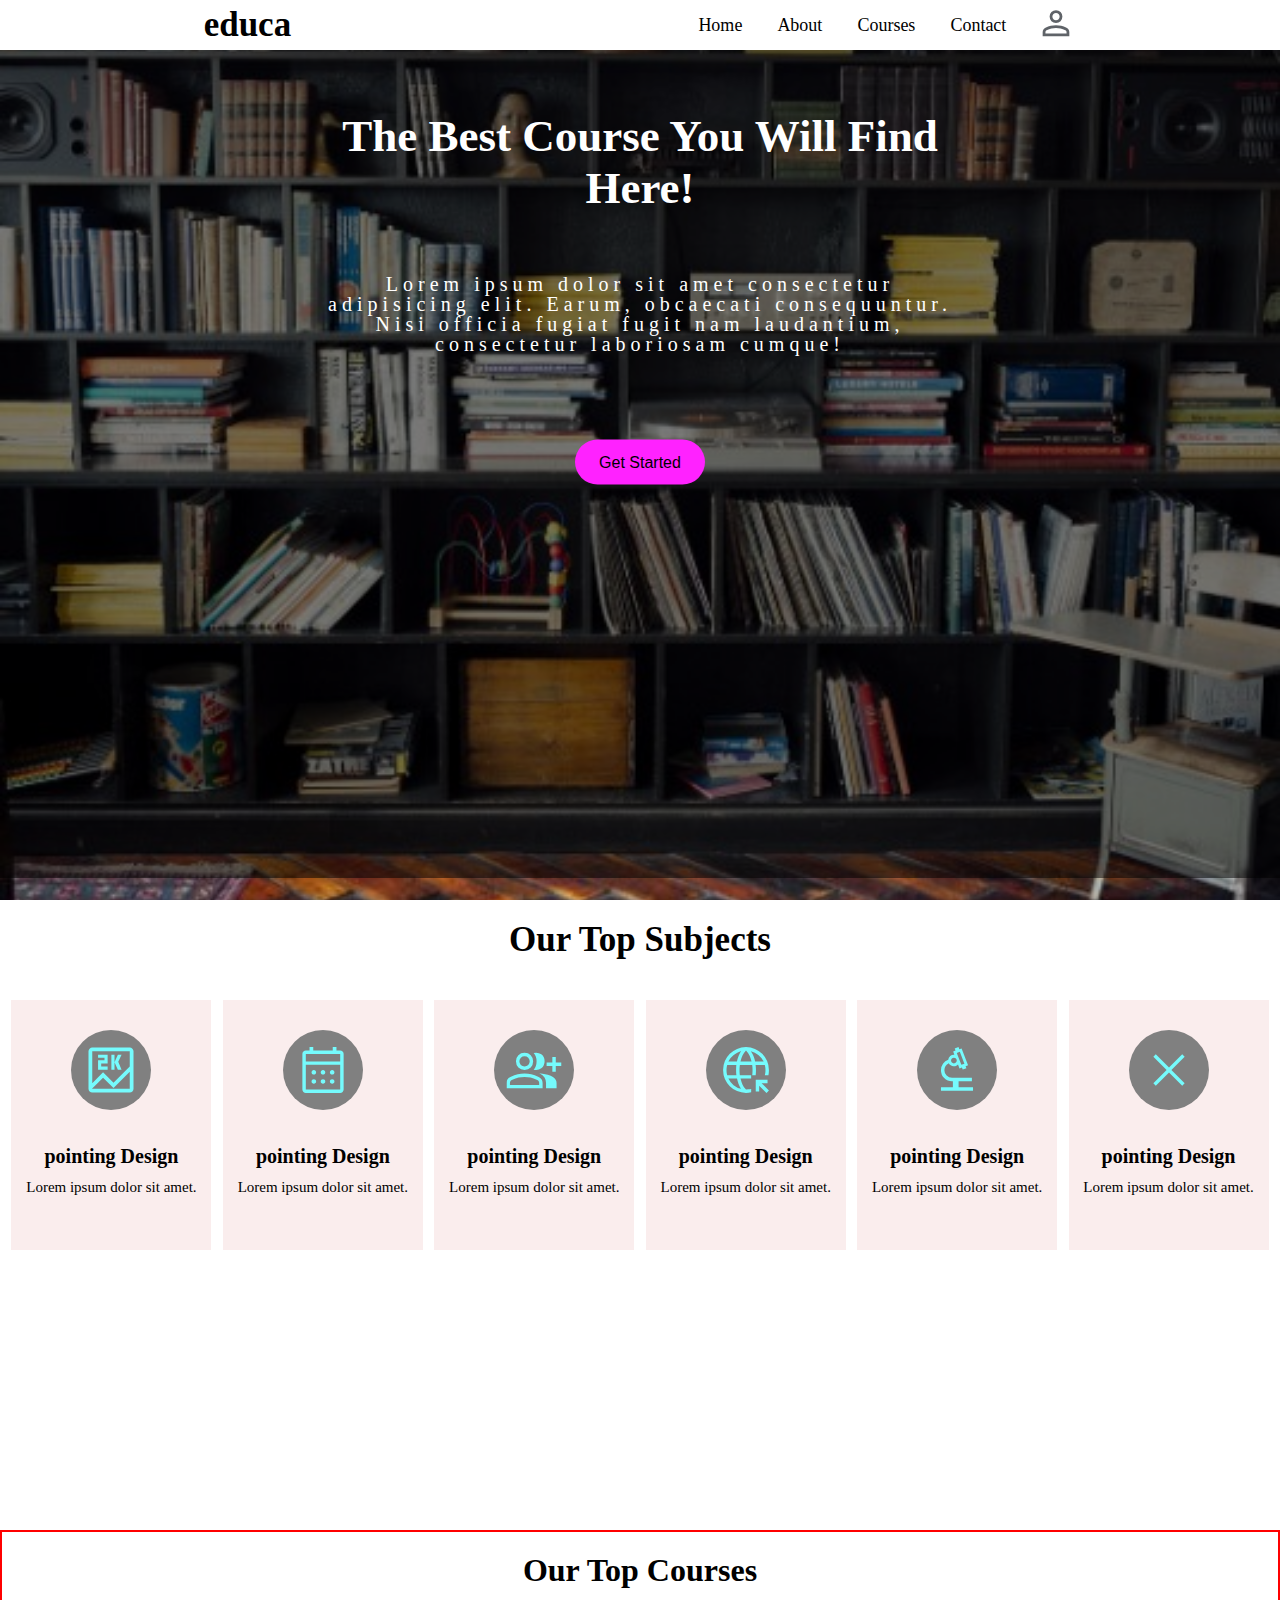
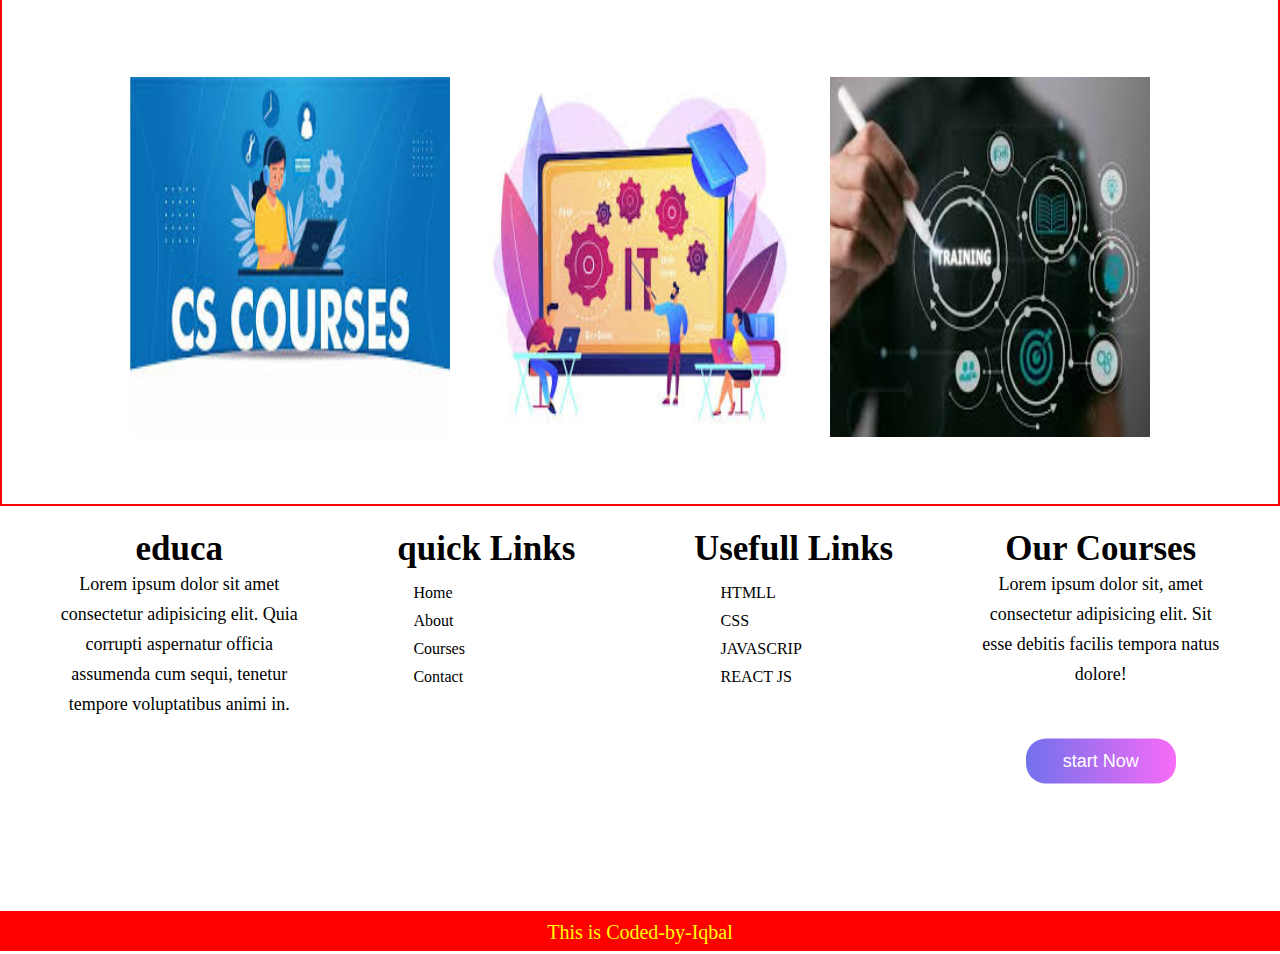
<file: index.html>
<!DOCTYPE html>
<html lang="en">
<head>
    <meta charset="UTF-8">
    <meta name="viewport" content="width=device-width, initial-scale=1.0">
    <link rel="stylesheet" href="./CSS/style.css">
    <script src="./js/script.js" defer></script>
    <title> Travel website</title>
</head>
<body>
    <!--  -->
       <!-- header section  -->
        <div class="header">
            <nav class="nav-bar">
                <h1>educa</h1>
                <ul>
                    <div class="list">
                      <div class="cross" onclick="my_btn()">
                        <a href="#">
                            <svg xmlns="http://www.w3.org/2000/svg" height="40px" viewBox="0 -960 960 960" width="40px" fill="#5f6368"><path d="m251.33-204.67-46.66-46.66L433.33-480 204.67-708.67l46.66-46.66L480-526.67l228.67-228.66 46.66 46.66L526.67-480l228.66 228.67-46.66 46.66L480-433.33 251.33-204.67Z"/></svg>
                        </a>
                      </div>
                    <li><a href="index.html">Home</a></li>
                    <li><a href="about.html">About</a></li>
                    <li><a href="course.html">Courses</a></li>
                    <li><a href="contact.html">Contact</a></li>
                    </div>

                    <div class="icon" onclick="welcome()">
                            <a href="#">
                            <svg xmlns="http://www.w3.org/2000/svg" height="40px" viewBox="0 -960 960 960" width="40px" fill="#5f6368"><path d="M480-480.67q-66 0-109.67-43.66Q326.67-568 326.67-634t43.66-109.67Q414-787.33 480-787.33t109.67 43.66Q633.33-700 633.33-634t-43.66 109.67Q546-480.67 480-480.67ZM160-160v-100q0-36.67 18.5-64.17T226.67-366q65.33-30.33 127.66-45.5 62.34-15.17 125.67-15.17t125.33 15.5q62 15.5 127.28 45.3 30.54 14.42 48.96 41.81Q800-296.67 800-260v100H160Zm66.67-66.67h506.66V-260q0-14.33-8.16-27-8.17-12.67-20.5-19-60.67-29.67-114.34-41.83Q536.67-360 480-360t-111 12.17Q314.67-335.67 254.67-306q-12.34 6.33-20.17 19-7.83 12.67-7.83 27v33.33ZM480-547.33q37 0 61.83-24.84Q566.67-597 566.67-634t-24.84-61.83Q517-720.67 480-720.67t-61.83 24.84Q393.33-671 393.33-634t24.84 61.83Q443-547.33 480-547.33Zm0-86.67Zm0 407.33Z"/></svg>
                          </a>
                        </div>

                        <div class="menu-btn">
                            <a href="#" id="menu-btn" onclick="my_btn()">
                                <svg  xmlns="http://www.w3.org/2000/svg" height="40px" viewBox="0 -960 960 960" width="40px" fill="#5f6368"><path d="M120-240v-66.67h720V-240H120Zm0-206.67v-66.66h720v66.66H120Zm0-206.66V-720h720v66.67H120Z"/></svg>
                            </a>
                        </div>
                </ul>
            </nav>

            <div class="parant-box">
                <div class="child">
                    <h1>The Best Course You Will Find Here!</h1>
                    <p>
                        Lorem ipsum dolor sit amet consectetur adipisicing elit. Earum, obcaecati consequuntur. Nisi officia fugiat fugit nam laudantium, consectetur laboriosam cumque!
                    </p>
                    <button> Get Started </button>
                </div>
            </div>
           <div class="parant-form login-form" onclick="weldone()">
             <div class="cross-icon" onclick="welcome()">
                <a href="#">
                    <svg xmlns="http://www.w3.org/2000/svg" height="40px" viewBox="0 -960 960 960" width="40px" fill="#5f6368"><path d="m251.33-204.67-46.66-46.66L433.33-480 204.67-708.67l46.66-46.66L480-526.67l228.67-228.66 46.66 46.66L526.67-480l228.66 228.67-46.66 46.66L480-433.33 251.33-204.67Z"/></svg>
                </a>
             </div>
            <button class="button login" onclick="weldone()">Login</button>
            <button class="button register" onclick="weldone()">Register</button>
            <div class="form">
                <form action="#">
                    <h3>Login Form</h3>
                    <div class="input">
                        <input type="text" placeholder="Enter Email">
                    </div>
                    <div class="input">
                        <input type="text" placeholder="Enter Password">
                    </div>
                    <div class="input display">
                        <input type="radio" name="Remember Me" id="radio">
                        <label for="radio">Remember Me</label>
                        <a href="#" class="forget">forget password</a>
                    </div>
                    <div class="input">
                        <input type="submit" value="submit">
                    </div>
                </form>
            </div>
              </div>

              <!--  -->

           <div class="parant-form  registration-form" onclick="weldone()">
             <div class="cross-icon2" onclick="weldone()">
                <a href="#">
                    <svg xmlns="http://www.w3.org/2000/svg" height="40px" viewBox="0 -960 960 960" width="40px" fill="#5f6368"><path d="m251.33-204.67-46.66-46.66L433.33-480 204.67-708.67l46.66-46.66L480-526.67l228.67-228.66 46.66 46.66L526.67-480l228.66 228.67-46.66 46.66L480-433.33 251.33-204.67Z"/></svg>
                </a>
             </div>
            <button class="button login" onclick="weldone()">Login</button>
            <button class="button register" onclick="weldone()">Register</button>
            <div class="form">
                <form action="#">
                    <h3>Register form</h3>
                    <div class="input">
                        <input type="text" placeholder="Enter Name">
                    </div>
                    <div class="input">
                        <input type="text" placeholder="Enter Email">
                    </div>
                    <div class="input">
                        <input type="text" placeholder="Enter Password">
                    </div>
                    <div class="input display">
                        <input type="radio" name="Remember Me" id="radio">
                        <label for="radio">Remember Me</label>
                        <a href="#" class="forget">forget password</a>
                    </div>
                    <div class="input">
                        <input type="submit" value="submit">
                    </div>
                </form>
            </div>
              </div>
        </div>
<!--  -->
           <!-- Subject seaction  -->
            <div class="subject-section">
                <h1>Our Top Subjects</h1>
               <div class="subject">
                <div class="card">
                    <div class="img">
                        <svg xmlns="http://www.w3.org/2000/svg" height="60px" viewBox="0 -960 960 960" width="60px" fill="#75FBFD"><path d="M180-120q-24 0-42-18t-18-42v-600q0-24 18-42t42-18h600q24 0 42 18t18 42v600q0 24-18 42t-42 18H180Zm173-323 167 167 260-260v-244H180v510l173-173Zm133-43v-240h50v240h-50Zm104 0-54-120 54-120h59l-53 113 53 127h-59Zm-317 0v-149h103v-41H273v-50h153v141H323v49h103v50H273Zm80 128L175-180h605v-271L520-191 353-358ZM180-180v-600 600Z"/></svg>
                    </div>
                    <h1>pointing Design</h1>
                    <p>Lorem ipsum dolor sit amet.</p>
                    </div>
                <div class="card">
                    <div class="img">
                        <svg xmlns="http://www.w3.org/2000/svg" height="55px" viewBox="0 -960 960 960" width="55px" fill="#75FBFD"><path d="M180-80q-24 0-42-18t-18-42v-620q0-24 18-42t42-18h65v-60h65v60h340v-60h65v60h65q24 0 42 18t18 42v620q0 24-18 42t-42 18H180Zm0-60h600v-430H180v430Zm0-490h600v-130H180v130Zm0 0v-130 130Zm300 230q-17 0-28.5-11.5T440-440q0-17 11.5-28.5T480-480q17 0 28.5 11.5T520-440q0 17-11.5 28.5T480-400Zm-160 0q-17 0-28.5-11.5T280-440q0-17 11.5-28.5T320-480q17 0 28.5 11.5T360-440q0 17-11.5 28.5T320-400Zm320 0q-17 0-28.5-11.5T600-440q0-17 11.5-28.5T640-480q17 0 28.5 11.5T680-440q0 17-11.5 28.5T640-400ZM480-240q-17 0-28.5-11.5T440-280q0-17 11.5-28.5T480-320q17 0 28.5 11.5T520-280q0 17-11.5 28.5T480-240Zm-160 0q-17 0-28.5-11.5T280-280q0-17 11.5-28.5T320-320q17 0 28.5 11.5T360-280q0 17-11.5 28.5T320-240Zm320 0q-17 0-28.5-11.5T600-280q0-17 11.5-28.5T640-320q17 0 28.5 11.5T680-280q0 17-11.5 28.5T640-240Z"/></svg>
                    </div>
                    <h1>pointing Design</h1>
                    <p>Lorem ipsum dolor sit amet.</p>
                    </div>
                <div class="card">
                    <div class="img">
                        <svg xmlns="http://www.w3.org/2000/svg" height="55px" viewBox="0 -960 960 960" width="55px" fill="#75FBFD"><path d="M474-486q26-32 38.5-66t12.5-79q0-45-12.5-79T474-776q76-17 133.5 23T665-631q0 82-57.5 122T474-486Zm216 326v-94q0-51-26-95t-90-74q173 22 236.5 64T874-254v94H690Zm110-289v-100H700v-60h100v-100h60v100h100v60H860v100h-60Zm-485-32q-66 0-108-42t-42-108q0-66 42-108t108-42q66 0 108 42t42 108q0 66-42 108t-108 42ZM0-160v-94q0-35 18.5-63.5T68-360q72-32 128.5-46T315-420q62 0 118 14t128 46q31 14 50 42.5t19 63.5v94H0Zm315-381q39 0 64.5-25.5T405-631q0-39-25.5-64.5T315-721q-39 0-64.5 25.5T225-631q0 39 25.5 64.5T315-541ZM60-220h510v-34q0-16-8-30t-25-22q-69-32-117-43t-105-11q-57 0-104.5 11T92-306q-15 7-23.5 21.5T60-254v34Zm255-411Zm0 411Z"/></svg>
                    </div>
                    <h1>pointing Design</h1>
                    <p>Lorem ipsum dolor sit amet.</p>
                    </div>
                <div class="card">
                    <div class="img">
                        <svg xmlns="http://www.w3.org/2000/svg" height="55px" viewBox="0 -960 960 960" width="55px" fill="#75FBFD"><path d="M838-79 710-207v103h-60v-206h206v60H752l128 128-42 43Zm-358-1q-83 0-156-31.5T197-197q-54-54-85.5-126.36T80-478q0-83.49 31.5-156.93Q143-708.36 197-762.68 251-817 324-848.5 397-880 480-880t156 31.5q73 31.5 127 85.82 54 54.32 85.5 127.75Q880-561.49 880-478q0 23-2 44.5t-7 43.5h-63q6-21.67 9-43.33 3-21.67 3-44.47 0-22.8-2.95-45.6-2.94-22.8-8.83-45.6H648q2 23 4 45.5t2 45q0 22.5-1.25 44.5T649-390h-61q3-22 4.5-44t1.5-44q0-22.75-1.5-45.5T588-569H373.42q-3.42 23-4.92 45.5t-1.5 45q0 22.5 1.5 44.5t4.5 44h197v60H384q14 53 34 104t62 86q23 0 45-2.5t45-7.5v60q-23 5-45 7.5T480-80ZM151.78-390H312q-2.5-22-3.75-44T307-478q0-22.75 1-45.5t3-45.5H151.71q-5.85 22.8-8.78 45.6-2.93 22.8-2.93 45.6t2.95 44.47q2.94 21.66 8.83 43.33ZM172-629h149.59q11.41-48 28.91-93.5T395-810q-71 24-129.5 69.5T172-629Zm222 478q-26-41-43.5-86T323-330H172q33 67 91 114t131 65Zm-10-478h193q-13-54-36-104t-61-89q-38 40-61 89.5T384-629Zm255.34 0H788q-35-66-93-112t-129-68q27 41 44.5 86.5t28.84 93.5Z"/></svg>
                    </div>
                    <h1>pointing Design</h1>
                    <p>Lorem ipsum dolor sit amet.</p>
                    </div>
                <div class="card">
                    <div class="img">
                        <svg xmlns="http://www.w3.org/2000/svg" height="55px" viewBox="0 -960 960 960" width="55px" fill="#75FBFD"><path d="M200-120v-60h208v-104h-15q-81 0-137-56t-56-137q0-61 35-111t92-70q4-40 35-65t72-22l-21-59 41-14.56L440-856l66-24 14 37 40-14 113 295-43 15 14 37-64 23-14-37-43 16-25-68q-15 17-35.5 24.5t-43.83 6.5Q393-546 371-561t-35-38q-35 17-55.5 49.97Q260-516.07 260-477q0 55.42 38.79 94.21Q337.58-344 393-344h347v60H508v104h252v60H200Zm356-452 53-19-80-206-53 19 80 206Zm-130.18-23q21.18 0 35.68-14.32 14.5-14.33 14.5-35.5 0-21.18-14.32-35.68-14.33-14.5-35.5-14.5-21.18 0-35.68 14.32-14.5 14.33-14.5 35.5 0 21.18 14.32 35.68 14.33 14.5 35.5 14.5ZM556-572Zm-130-75Zm2 0Z"/></svg>
                    </div>
                    <h1>pointing Design</h1>
                    <p>Lorem ipsum dolor sit amet.</p>
                    </div>
                <div class="card">
                    <div class="img">
                        <svg xmlns="http://www.w3.org/2000/svg" height="55px" viewBox="0 -960 960 960" width="55px" fill="#75FBFD"><path d="m249-207-42-42 231-231-231-231 42-42 231 231 231-231 42 42-231 231 231 231-42 42-231-231-231 231Z"/></svg>
                    </div>
                    <h1>pointing Design</h1>
                    <p>Lorem ipsum dolor sit amet.</p>
                    </div>
               </div>
            </div>
            <!--  -->
           <!-- courses seaction  -->
            <div class="course-section">
                <h1>Our Top Courses</h1>
                <div class="parant-div">
                    <div class="child-div">
                        <img src="./images/ccc.jfif" alt="" class="img">
                        <div class="text">
                            <h3>CSS Course</h3>
                            <p>Lorem ipsum dolor sit amet consectetur adipisicing elit. Voluptatem, eum!</p>
                            <button>Learn More</button>
                        </div>
                    </div>
                    <div class="child-div">
                        <img src="./images/it.jfif" alt="" class="img">
                        <div class="text">
                            <h3>IT Course</h3>
                            <p>Lorem ipsum dolor sit amet consectetur adipisicing elit. Voluptatem, eum!</p>
                            <button>Learn More</button>
                        </div>
                        </div>
                        <div class="child-div">
                            <img src="./images/training.jfif" alt="" class="img">
                            <div class="text">
                                <h3>JAVASCRIP Course</h3>
                                <p>Lorem ipsum dolor sit amet consectetur adipisicing elit. Voluptatem, eum!</p>
                                <button>Learn More</button>
                            </div>
                    </div>
                    </div>
                </div>
                <!-- </div> -->
            <!--  -->
            <!-- footer seaction  -->
            <div class="footer">
                <div class="foter-box">
                    <div class="child-foter">
                        <h1>educa</h1>
                        <p>Lorem ipsum dolor sit amet consectetur adipisicing elit. Quia corrupti aspernatur officia assumenda cum sequi, tenetur tempore voluptatibus animi in.</p>
                        <!--  -->
                    </div>
                    <div class="child-foter">
                        <h1>quick Links</h1>
                        <ul>
                            <li><a href="">Home</a></li>
                            <li><a href="">About</a></li>
                            <li><a href="">Courses</a></li>
                            <li><a href="">Contact</a></li>
                        </ul>
                    </div>
                    <div class="child-foter">
                        <h1>Usefull Links</h1>
                        <ul>
                            <li><a href="">HTMLL</a></li>
                            <li><a href="">CSS</a></li>
                            <li><a href="">JAVASCRIP</a></li>
                            <li><a href="">REACT JS</a></li>
                        </ul>
                    </div>
                    <div class="child-foter">
                        <h1>Our Courses</h1>
                        <p>Lorem ipsum dolor sit, amet consectetur adipisicing elit. Sit esse debitis facilis tempora natus dolore!</p>
                        <button>start Now</button>
                    </div>
                </div>
                <div class="last-box">
                    <p>This is Coded-by-Iqbal</p>
                </div>
            </div>
            <!--  -->
        </body>
</html>
</file>
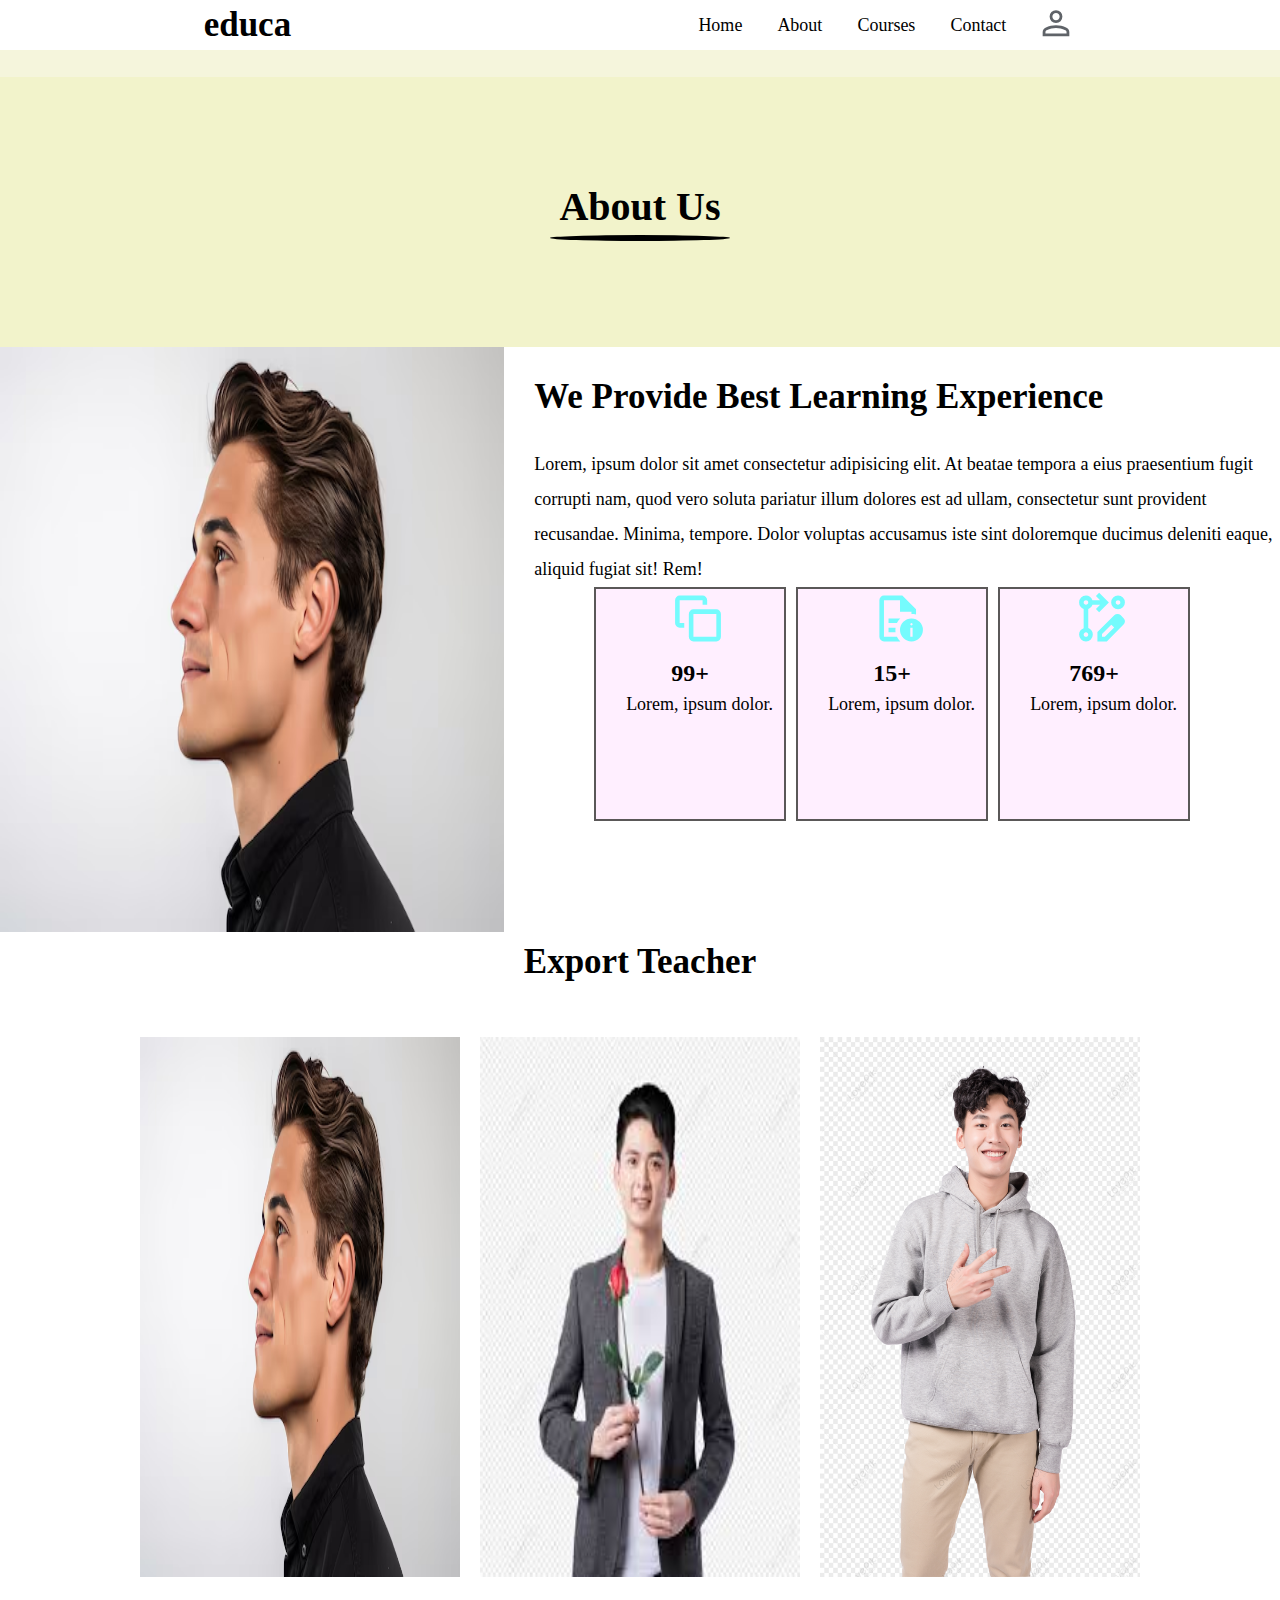
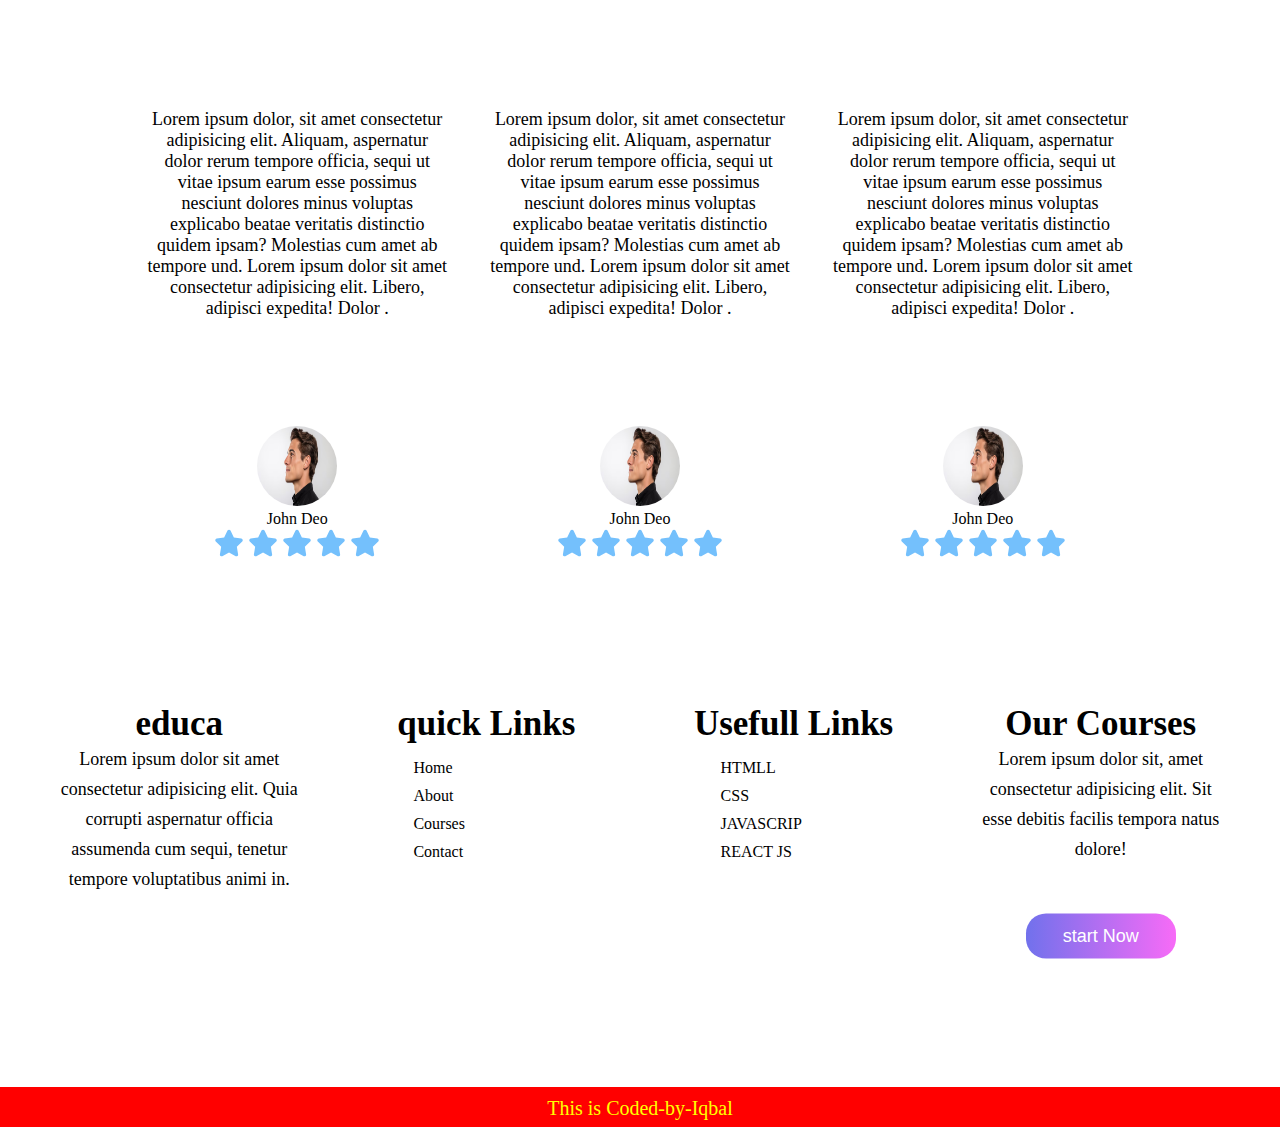
<file: about.html>
<!DOCTYPE html>
<html lang="en">
<head>
    <meta charset="UTF-8">
    <meta name="viewport" content="width=device-width, initial-scale=1.0">
    <link rel="stylesheet" href="./CSS/style.css">
    <script src="./js/script.js" defer></script>
    <title> Travel website</title>
</head>
<body>
    <!--  -->
       <!-- header section  -->
        <div class="header header2">
            <nav class="nav-bar">
                <h1>educa</h1>
                <ul>
                    <div class="list">
                      <div class="cross" onclick="my_btn()">
                        <a href="#">
                            <svg xmlns="http://www.w3.org/2000/svg" height="40px" viewBox="0 -960 960 960" width="40px" fill="#5f6368"><path d="m251.33-204.67-46.66-46.66L433.33-480 204.67-708.67l46.66-46.66L480-526.67l228.67-228.66 46.66 46.66L526.67-480l228.66 228.67-46.66 46.66L480-433.33 251.33-204.67Z"/></svg>
                        </a>
                      </div>
                    <li><a href="index.html">Home</a></li>
                    <li><a href="#">About</a></li>
                    <li><a href="course.html">Courses</a></li>
                    <li><a href="contact.html">Contact</a></li>
                    </div>

                    <div class="icon">
                            <a href="#">
                            <svg xmlns="http://www.w3.org/2000/svg" height="40px" viewBox="0 -960 960 960" width="40px" fill="#5f6368"><path d="M480-480.67q-66 0-109.67-43.66Q326.67-568 326.67-634t43.66-109.67Q414-787.33 480-787.33t109.67 43.66Q633.33-700 633.33-634t-43.66 109.67Q546-480.67 480-480.67ZM160-160v-100q0-36.67 18.5-64.17T226.67-366q65.33-30.33 127.66-45.5 62.34-15.17 125.67-15.17t125.33 15.5q62 15.5 127.28 45.3 30.54 14.42 48.96 41.81Q800-296.67 800-260v100H160Zm66.67-66.67h506.66V-260q0-14.33-8.16-27-8.17-12.67-20.5-19-60.67-29.67-114.34-41.83Q536.67-360 480-360t-111 12.17Q314.67-335.67 254.67-306q-12.34 6.33-20.17 19-7.83 12.67-7.83 27v33.33ZM480-547.33q37 0 61.83-24.84Q566.67-597 566.67-634t-24.84-61.83Q517-720.67 480-720.67t-61.83 24.84Q393.33-671 393.33-634t24.84 61.83Q443-547.33 480-547.33Zm0-86.67Zm0 407.33Z"/></svg>
                          </a>
                        </div>

                        <div class="menu-btn">
                            <a href="#" id="menu-btn" onclick="my_btn()">
                                <svg  xmlns="http://www.w3.org/2000/svg" height="40px" viewBox="0 -960 960 960" width="40px" fill="#5f6368"><path d="M120-240v-66.67h720V-240H120Zm0-206.67v-66.66h720v66.66H120Zm0-206.66V-720h720v66.67H120Z"/></svg>
                            </a>
                        </div>
                </ul>

            </nav>
           <div class="parant-form login-form">
             <div class="cross-icon">
                <a href="#">
                    <svg xmlns="http://www.w3.org/2000/svg" height="40px" viewBox="0 -960 960 960" width="40px" fill="#5f6368"><path d="m251.33-204.67-46.66-46.66L433.33-480 204.67-708.67l46.66-46.66L480-526.67l228.67-228.66 46.66 46.66L526.67-480l228.66 228.67-46.66 46.66L480-433.33 251.33-204.67Z"/></svg>
                </a>
             </div>
            <button class="button login">Login</button>
            <button class="button register">Register</button>
            <div class="form">
                <form action="#">
                    <h3>Login Form</h3>
                    <div class="input">
                        <input type="text" placeholder="Enter Email">
                    </div>
                    <div class="input">
                        <input type="text" placeholder="Enter Password">
                    </div>
                    <div class="input display">
                        <input type="radio" name="Remember Me" id="radio">
                        <label for="radio">Remember Me</label>
                        <a href="#" class="forget">forget password</a>
                    </div>
                    <div class="input">
                        <input type="submit" value="submit">
                    </div>
                </form>
            </div>
              </div>

              <!--  -->

           <div class="parant-form  registration-form">
             <div class="cross-icon">
                <a href="#">
                    <svg xmlns="http://www.w3.org/2000/svg" height="40px" viewBox="0 -960 960 960" width="40px" fill="#5f6368"><path d="m251.33-204.67-46.66-46.66L433.33-480 204.67-708.67l46.66-46.66L480-526.67l228.67-228.66 46.66 46.66L526.67-480l228.66 228.67-46.66 46.66L480-433.33 251.33-204.67Z"/></svg>
                </a>
             </div>
            <button class="button login">Login</button>
            <button class="button register">Register</button>
            <div class="form">
                <form action="#">
                    <h3>Register form</h3>
                    <div class="input">
                        <input type="text" placeholder="Enter Name">
                    </div>
                    <div class="input">
                        <input type="text" placeholder="Enter Email">
                    </div>
                    <div class="input">
                        <input type="text" placeholder="Enter Password">
                    </div>
                    <div class="input display">
                        <input type="radio" name="Remember Me" id="radio">
                        <label for="radio">Remember Me</label>
                        <a href="#" class="forget">forget password</a>
                    </div>
                    <div class="input">
                        <input type="submit" value="submit">
                    </div>
                </form>
            </div>
              </div>
        </div>
<!--  -->
           <!-- seactions  -->
            <div class="about-section">
                <div class="first-section">
                    <div class="about-us">
                        <h1>About Us</h1>
                    </div>
                    <div class="content">
                        <div class="image-box">
                            <img src="./images/teach3.avif" alt="">
                        </div>
                        <div class="text-box">
                            <h1>We Provide Best Learning Experience</h1>
                            <p>
                                Lorem, ipsum dolor sit amet consectetur adipisicing elit. At beatae tempora a eius praesentium fugit corrupti nam, quod vero soluta pariatur illum dolores est ad ullam, consectetur sunt provident recusandae. Minima, tempore. Dolor voluptas accusamus iste sint doloremque ducimus deleniti eaque, aliquid fugiat sit! Rem!
                            </p>
                            <div class="card-box">
                                <div class="card">
                                    <p>
                                        <svg xmlns="http://www.w3.org/2000/svg" height="55px" viewBox="0 -960 960 960" width="55px" fill="#75FBFD"><path d="M240-400v80h-80q-33 0-56.5-23.5T80-400v-400q0-33 23.5-56.5T160-880h400q33 0 56.5 23.5T640-800v80h-80v-80H160v400h80ZM400-80q-33 0-56.5-23.5T320-160v-400q0-33 23.5-56.5T400-640h400q33 0 56.5 23.5T880-560v400q0 33-23.5 56.5T800-80H400Zm0-80h400v-400H400v400Zm200-200Z"/></svg>
                                    </p>
                                    <h2>99+</h2>
                                    <p>
                                        Lorem, ipsum dolor.
                                    </p>
                                </div>
                                <div class="card">
                                    <p>
                                        <svg xmlns="http://www.w3.org/2000/svg" height="55px" viewBox="0 -960 960 960" width="55px" fill="#75FBFD"><path d="M660-160h40v-160h-40v160Zm20-200q8 0 14-6t6-14q0-8-6-14t-14-6q-8 0-14 6t-6 14q0 8 6 14t14 6ZM200-800v640-640 200-200Zm80 400h147q11-23 25.5-43t32.5-37H280v80Zm0 160h123q-3-20-3-40t3-40H280v80ZM200-80q-33 0-56.5-23.5T120-160v-640q0-33 23.5-56.5T200-880h320l240 240v92q-19-6-39-9t-41-3v-40H480v-200H200v640h227q11 23 25.5 43T485-80H200Zm480-400q83 0 141.5 58.5T880-280q0 83-58.5 141.5T680-80q-83 0-141.5-58.5T480-280q0-83 58.5-141.5T680-480Z"/></svg>
                                    </p>
                                    <h2>15+</h2>
                                    <p>
                                        Lorem, ipsum dolor.
                                    </p>
                                </div>
                                <div class="card">
                                    <p>
                                        <svg xmlns="http://www.w3.org/2000/svg" height="55px" viewBox="0 -960 960 960" width="55px" fill="#75FBFD"><path d="M400-80v-164l294-292q12-12 26.5-18t30.5-6q16 0 30.5 6t26.5 18l49 50q11 12 17 26.5t6 29.5q0 15-6.5 29.5T856-374L564-80H400Zm397-348-50-49 50 49ZM480-160h50l162-162-25-25-25-25-162 162v50Zm187-187-25-25 25 25 25 25-25-25ZM430-590l-56-57 73-73H313q-9 26-28 45t-45 28v334q35 13 57.5 43.5T320-200q0 50-35 85t-85 35q-50 0-85-35t-35-85q0-39 22.5-69t57.5-43v-335q-35-13-57.5-43.5T80-760q0-50 35-85t85-35q39 0 69.5 22.5T313-800h134l-73-73 56-57 170 170-170 170Zm330-290q50 0 85 35t35 85q0 50-35 85t-85 35q-50 0-85-35t-35-85q0-50 35-85t85-35ZM200-160q17 0 28.5-11.5T240-200q0-17-11.5-28.5T200-240q-17 0-28.5 11.5T160-200q0 17 11.5 28.5T200-160Zm0-560q17 0 28.5-11.5T240-760q0-17-11.5-28.5T200-800q-17 0-28.5 11.5T160-760q0 17 11.5 28.5T200-720Zm560 0q17 0 28.5-11.5T800-760q0-17-11.5-28.5T760-800q-17 0-28.5 11.5T720-760q0 17 11.5 28.5T760-720ZM200-200Zm0-560Zm560 0Z"/></svg>
                                    </p>
                                    <h2>769+</h2>
                                    <p>
                                        Lorem, ipsum dolor.
                                    </p>
                                </div>
                            </div>
                        </div>
                    </div>
                </div>
                <div class="export-section">
                    <h1>Export Teacher</h1>
                    <div class="parant-card">
                        <div class="card">
                            <img src="./images/teach3.avif" alt="">
                            <div class="icon">
                                <h5>
                                    Mr: hoan diuok
                                </h5>
                                <a href="#">
                                    <svg xmlns="http://www.w3.org/2000/svg" viewBox="0 0 512 512"><!--!Font Awesome Free 6.6.0 by @fontawesome - https://fontawesome.com License - https://fontawesome.com/license/free Copyright 2024 Fonticons, Inc.--><path fill="#f7f7f8" d="M512 256C512 114.6 397.4 0 256 0S0 114.6 0 256C0 376 82.7 476.8 194.2 504.5V334.2H141.4V256h52.8V222.3c0-87.1 39.4-127.5 125-127.5c16.2 0 44.2 3.2 55.7 6.4V172c-6-.6-16.5-1-29.6-1c-42 0-58.2 15.9-58.2 57.2V256h83.6l-14.4 78.2H287V510.1C413.8 494.8 512 386.9 512 256h0z"/></svg>
                                </a>
                                <a href="#">
                                    <svg xmlns="http://www.w3.org/2000/svg" viewBox="0 0 512 512"><!--!Font Awesome Free 6.6.0 by @fontawesome - https://fontawesome.com License - https://fontawesome.com/license/free Copyright 2024 Fonticons, Inc.--><path fill="#fcfcfc" d="M459.4 151.7c.3 4.5 .3 9.1 .3 13.6 0 138.7-105.6 298.6-298.6 298.6-59.5 0-114.7-17.2-161.1-47.1 8.4 1 16.6 1.3 25.3 1.3 49.1 0 94.2-16.6 130.3-44.8-46.1-1-84.8-31.2-98.1-72.8 6.5 1 13 1.6 19.8 1.6 9.4 0 18.8-1.3 27.6-3.6-48.1-9.7-84.1-52-84.1-103v-1.3c14 7.8 30.2 12.7 47.4 13.3-28.3-18.8-46.8-51-46.8-87.4 0-19.5 5.2-37.4 14.3-53 51.7 63.7 129.3 105.3 216.4 109.8-1.6-7.8-2.6-15.9-2.6-24 0-57.8 46.8-104.9 104.9-104.9 30.2 0 57.5 12.7 76.7 33.1 23.7-4.5 46.5-13.3 66.6-25.3-7.8 24.4-24.4 44.8-46.1 57.8 21.1-2.3 41.6-8.1 60.4-16.2-14.3 20.8-32.2 39.3-52.6 54.3z"/></svg>
                                </a>
                                 <a href="#">
                                    <svg xmlns="http://www.w3.org/2000/svg" viewBox="0 0 448 512"><!--!Font Awesome Free 6.6.0 by @fontawesome - https://fontawesome.com License - https://fontawesome.com/license/free Copyright 2024 Fonticons, Inc.--><path fill="#fcfcfd" d="M416 32H31.9C14.3 32 0 46.5 0 64.3v383.4C0 465.5 14.3 480 31.9 480H416c17.6 0 32-14.5 32-32.3V64.3c0-17.8-14.4-32.3-32-32.3zM135.4 416H69V202.2h66.5V416zm-33.2-243c-21.3 0-38.5-17.3-38.5-38.5S80.9 96 102.2 96c21.2 0 38.5 17.3 38.5 38.5 0 21.3-17.2 38.5-38.5 38.5zm282.1 243h-66.4V312c0-24.8-.5-56.7-34.5-56.7-34.6 0-39.9 27-39.9 54.9V416h-66.4V202.2h63.7v29.2h.9c8.9-16.8 30.6-34.5 62.9-34.5 67.2 0 79.7 44.3 79.7 101.9V416z"/></svg>
                                 </a>
                                  <a href="#">
                                    <svg xmlns="http://www.w3.org/2000/svg" viewBox="0 0 448 512"><!--!Font Awesome Free 6.6.0 by @fontawesome - https://fontawesome.com License - https://fontawesome.com/license/free Copyright 2024 Fonticons, Inc.--><path fill="#ffffff" d="M224.1 141c-63.6 0-114.9 51.3-114.9 114.9s51.3 114.9 114.9 114.9S339 319.5 339 255.9 287.7 141 224.1 141zm0 189.6c-41.1 0-74.7-33.5-74.7-74.7s33.5-74.7 74.7-74.7 74.7 33.5 74.7 74.7-33.6 74.7-74.7 74.7zm146.4-194.3c0 14.9-12 26.8-26.8 26.8-14.9 0-26.8-12-26.8-26.8s12-26.8 26.8-26.8 26.8 12 26.8 26.8zm76.1 27.2c-1.7-35.9-9.9-67.7-36.2-93.9-26.2-26.2-58-34.4-93.9-36.2-37-2.1-147.9-2.1-184.9 0-35.8 1.7-67.6 9.9-93.9 36.1s-34.4 58-36.2 93.9c-2.1 37-2.1 147.9 0 184.9 1.7 35.9 9.9 67.7 36.2 93.9s58 34.4 93.9 36.2c37 2.1 147.9 2.1 184.9 0 35.9-1.7 67.7-9.9 93.9-36.2 26.2-26.2 34.4-58 36.2-93.9 2.1-37 2.1-147.8 0-184.8zM398.8 388c-7.8 19.6-22.9 34.7-42.6 42.6-29.5 11.7-99.5 9-132.1 9s-102.7 2.6-132.1-9c-19.6-7.8-34.7-22.9-42.6-42.6-11.7-29.5-9-99.5-9-132.1s-2.6-102.7 9-132.1c7.8-19.6 22.9-34.7 42.6-42.6 29.5-11.7 99.5-9 132.1-9s102.7-2.6 132.1 9c19.6 7.8 34.7 22.9 42.6 42.6 11.7 29.5 9 99.5 9 132.1s2.7 102.7-9 132.1z"/></svg>
                                  </a>
                            </div>
                        </div>
                        <div class="card">
                            <img src="./images/teach2.jfif" alt="">
                            <div class="icon">
                                <h5>
                                    Mr: kurem jon hok
                                </h5>
                                <a href="#">
                                    <svg xmlns="http://www.w3.org/2000/svg" viewBox="0 0 512 512"><!--!Font Awesome Free 6.6.0 by @fontawesome - https://fontawesome.com License - https://fontawesome.com/license/free Copyright 2024 Fonticons, Inc.--><path fill="#f7f7f8" d="M512 256C512 114.6 397.4 0 256 0S0 114.6 0 256C0 376 82.7 476.8 194.2 504.5V334.2H141.4V256h52.8V222.3c0-87.1 39.4-127.5 125-127.5c16.2 0 44.2 3.2 55.7 6.4V172c-6-.6-16.5-1-29.6-1c-42 0-58.2 15.9-58.2 57.2V256h83.6l-14.4 78.2H287V510.1C413.8 494.8 512 386.9 512 256h0z"/></svg>
                                </a>
                                <a href="#">
                                    <svg xmlns="http://www.w3.org/2000/svg" viewBox="0 0 512 512"><!--!Font Awesome Free 6.6.0 by @fontawesome - https://fontawesome.com License - https://fontawesome.com/license/free Copyright 2024 Fonticons, Inc.--><path fill="#fcfcfc" d="M459.4 151.7c.3 4.5 .3 9.1 .3 13.6 0 138.7-105.6 298.6-298.6 298.6-59.5 0-114.7-17.2-161.1-47.1 8.4 1 16.6 1.3 25.3 1.3 49.1 0 94.2-16.6 130.3-44.8-46.1-1-84.8-31.2-98.1-72.8 6.5 1 13 1.6 19.8 1.6 9.4 0 18.8-1.3 27.6-3.6-48.1-9.7-84.1-52-84.1-103v-1.3c14 7.8 30.2 12.7 47.4 13.3-28.3-18.8-46.8-51-46.8-87.4 0-19.5 5.2-37.4 14.3-53 51.7 63.7 129.3 105.3 216.4 109.8-1.6-7.8-2.6-15.9-2.6-24 0-57.8 46.8-104.9 104.9-104.9 30.2 0 57.5 12.7 76.7 33.1 23.7-4.5 46.5-13.3 66.6-25.3-7.8 24.4-24.4 44.8-46.1 57.8 21.1-2.3 41.6-8.1 60.4-16.2-14.3 20.8-32.2 39.3-52.6 54.3z"/></svg>
                                </a>
                                 <a href="#">
                                    <svg xmlns="http://www.w3.org/2000/svg" viewBox="0 0 448 512"><!--!Font Awesome Free 6.6.0 by @fontawesome - https://fontawesome.com License - https://fontawesome.com/license/free Copyright 2024 Fonticons, Inc.--><path fill="#fcfcfd" d="M416 32H31.9C14.3 32 0 46.5 0 64.3v383.4C0 465.5 14.3 480 31.9 480H416c17.6 0 32-14.5 32-32.3V64.3c0-17.8-14.4-32.3-32-32.3zM135.4 416H69V202.2h66.5V416zm-33.2-243c-21.3 0-38.5-17.3-38.5-38.5S80.9 96 102.2 96c21.2 0 38.5 17.3 38.5 38.5 0 21.3-17.2 38.5-38.5 38.5zm282.1 243h-66.4V312c0-24.8-.5-56.7-34.5-56.7-34.6 0-39.9 27-39.9 54.9V416h-66.4V202.2h63.7v29.2h.9c8.9-16.8 30.6-34.5 62.9-34.5 67.2 0 79.7 44.3 79.7 101.9V416z"/></svg>
                                 </a>
                                  <a href="#">
                                    <svg xmlns="http://www.w3.org/2000/svg" viewBox="0 0 448 512"><!--!Font Awesome Free 6.6.0 by @fontawesome - https://fontawesome.com License - https://fontawesome.com/license/free Copyright 2024 Fonticons, Inc.--><path fill="#ffffff" d="M224.1 141c-63.6 0-114.9 51.3-114.9 114.9s51.3 114.9 114.9 114.9S339 319.5 339 255.9 287.7 141 224.1 141zm0 189.6c-41.1 0-74.7-33.5-74.7-74.7s33.5-74.7 74.7-74.7 74.7 33.5 74.7 74.7-33.6 74.7-74.7 74.7zm146.4-194.3c0 14.9-12 26.8-26.8 26.8-14.9 0-26.8-12-26.8-26.8s12-26.8 26.8-26.8 26.8 12 26.8 26.8zm76.1 27.2c-1.7-35.9-9.9-67.7-36.2-93.9-26.2-26.2-58-34.4-93.9-36.2-37-2.1-147.9-2.1-184.9 0-35.8 1.7-67.6 9.9-93.9 36.1s-34.4 58-36.2 93.9c-2.1 37-2.1 147.9 0 184.9 1.7 35.9 9.9 67.7 36.2 93.9s58 34.4 93.9 36.2c37 2.1 147.9 2.1 184.9 0 35.9-1.7 67.7-9.9 93.9-36.2 26.2-26.2 34.4-58 36.2-93.9 2.1-37 2.1-147.8 0-184.8zM398.8 388c-7.8 19.6-22.9 34.7-42.6 42.6-29.5 11.7-99.5 9-132.1 9s-102.7 2.6-132.1-9c-19.6-7.8-34.7-22.9-42.6-42.6-11.7-29.5-9-99.5-9-132.1s-2.6-102.7 9-132.1c7.8-19.6 22.9-34.7 42.6-42.6 29.5-11.7 99.5-9 132.1-9s102.7-2.6 132.1 9c19.6 7.8 34.7 22.9 42.6 42.6 11.7 29.5 9 99.5 9 132.1s2.7 102.7-9 132.1z"/></svg>
                                  </a>
                            </div>
                        </div>
                        <div class="card">
                            <img src="./images/teach1.png" alt="">
                            <div class="icon">
                                <h5>
                                    Mr: jahon siea
                                </h5>
                                <a href="#">
                                    <svg xmlns="http://www.w3.org/2000/svg" viewBox="0 0 512 512"><!--!Font Awesome Free 6.6.0 by @fontawesome - https://fontawesome.com License - https://fontawesome.com/license/free Copyright 2024 Fonticons, Inc.--><path fill="#f7f7f8" d="M512 256C512 114.6 397.4 0 256 0S0 114.6 0 256C0 376 82.7 476.8 194.2 504.5V334.2H141.4V256h52.8V222.3c0-87.1 39.4-127.5 125-127.5c16.2 0 44.2 3.2 55.7 6.4V172c-6-.6-16.5-1-29.6-1c-42 0-58.2 15.9-58.2 57.2V256h83.6l-14.4 78.2H287V510.1C413.8 494.8 512 386.9 512 256h0z"/></svg>
                                </a>
                                <a href="#">
                                    <svg xmlns="http://www.w3.org/2000/svg" viewBox="0 0 512 512"><!--!Font Awesome Free 6.6.0 by @fontawesome - https://fontawesome.com License - https://fontawesome.com/license/free Copyright 2024 Fonticons, Inc.--><path fill="#fcfcfc" d="M459.4 151.7c.3 4.5 .3 9.1 .3 13.6 0 138.7-105.6 298.6-298.6 298.6-59.5 0-114.7-17.2-161.1-47.1 8.4 1 16.6 1.3 25.3 1.3 49.1 0 94.2-16.6 130.3-44.8-46.1-1-84.8-31.2-98.1-72.8 6.5 1 13 1.6 19.8 1.6 9.4 0 18.8-1.3 27.6-3.6-48.1-9.7-84.1-52-84.1-103v-1.3c14 7.8 30.2 12.7 47.4 13.3-28.3-18.8-46.8-51-46.8-87.4 0-19.5 5.2-37.4 14.3-53 51.7 63.7 129.3 105.3 216.4 109.8-1.6-7.8-2.6-15.9-2.6-24 0-57.8 46.8-104.9 104.9-104.9 30.2 0 57.5 12.7 76.7 33.1 23.7-4.5 46.5-13.3 66.6-25.3-7.8 24.4-24.4 44.8-46.1 57.8 21.1-2.3 41.6-8.1 60.4-16.2-14.3 20.8-32.2 39.3-52.6 54.3z"/></svg>
                                </a>
                                 <a href="#">
                                    <svg xmlns="http://www.w3.org/2000/svg" viewBox="0 0 448 512"><!--!Font Awesome Free 6.6.0 by @fontawesome - https://fontawesome.com License - https://fontawesome.com/license/free Copyright 2024 Fonticons, Inc.--><path fill="#fcfcfd" d="M416 32H31.9C14.3 32 0 46.5 0 64.3v383.4C0 465.5 14.3 480 31.9 480H416c17.6 0 32-14.5 32-32.3V64.3c0-17.8-14.4-32.3-32-32.3zM135.4 416H69V202.2h66.5V416zm-33.2-243c-21.3 0-38.5-17.3-38.5-38.5S80.9 96 102.2 96c21.2 0 38.5 17.3 38.5 38.5 0 21.3-17.2 38.5-38.5 38.5zm282.1 243h-66.4V312c0-24.8-.5-56.7-34.5-56.7-34.6 0-39.9 27-39.9 54.9V416h-66.4V202.2h63.7v29.2h.9c8.9-16.8 30.6-34.5 62.9-34.5 67.2 0 79.7 44.3 79.7 101.9V416z"/></svg>
                                 </a>
                                  <a href="#">
                                    <svg xmlns="http://www.w3.org/2000/svg" viewBox="0 0 448 512"><!--!Font Awesome Free 6.6.0 by @fontawesome - https://fontawesome.com License - https://fontawesome.com/license/free Copyright 2024 Fonticons, Inc.--><path fill="#ffffff" d="M224.1 141c-63.6 0-114.9 51.3-114.9 114.9s51.3 114.9 114.9 114.9S339 319.5 339 255.9 287.7 141 224.1 141zm0 189.6c-41.1 0-74.7-33.5-74.7-74.7s33.5-74.7 74.7-74.7 74.7 33.5 74.7 74.7-33.6 74.7-74.7 74.7zm146.4-194.3c0 14.9-12 26.8-26.8 26.8-14.9 0-26.8-12-26.8-26.8s12-26.8 26.8-26.8 26.8 12 26.8 26.8zm76.1 27.2c-1.7-35.9-9.9-67.7-36.2-93.9-26.2-26.2-58-34.4-93.9-36.2-37-2.1-147.9-2.1-184.9 0-35.8 1.7-67.6 9.9-93.9 36.1s-34.4 58-36.2 93.9c-2.1 37-2.1 147.9 0 184.9 1.7 35.9 9.9 67.7 36.2 93.9s58 34.4 93.9 36.2c37 2.1 147.9 2.1 184.9 0 35.9-1.7 67.7-9.9 93.9-36.2 26.2-26.2 34.4-58 36.2-93.9 2.1-37 2.1-147.8 0-184.8zM398.8 388c-7.8 19.6-22.9 34.7-42.6 42.6-29.5 11.7-99.5 9-132.1 9s-102.7 2.6-132.1-9c-19.6-7.8-34.7-22.9-42.6-42.6-11.7-29.5-9-99.5-9-132.1s-2.6-102.7 9-132.1c7.8-19.6 22.9-34.7 42.6-42.6 29.5-11.7 99.5-9 132.1-9s102.7-2.6 132.1 9c19.6 7.8 34.7 22.9 42.6 42.6 11.7 29.5 9 99.5 9 132.1s2.7 102.7-9 132.1z"/></svg>
                                  </a>
                            </div>
                        </div>
                    </div>
                </div>

                <div class="studant-section">
                    <div class="parant-box">
                        <div class="box">
                          <div class="text-box">
                            <p>
                                Lorem ipsum dolor, sit amet consectetur adipisicing elit. Aliquam, aspernatur dolor rerum tempore officia, sequi ut vitae ipsum earum esse possimus nesciunt dolores minus voluptas explicabo beatae veritatis distinctio quidem ipsam? Molestias cum amet ab tempore und. Lorem ipsum dolor sit amet consectetur adipisicing elit. Libero, adipisci expedita! Dolor .
                            </p>
                          </div>
                          <img src="./images/teach3.avif" alt="">
                          <p>John Deo</p>

                          <svg xmlns="http://www.w3.org/2000/svg" viewBox="0 0 576 512"><!--!Font Awesome Free 6.6.0 by @fontawesome - https://fontawesome.com License - https://fontawesome.com/license/free Copyright 2024 Fonticons, Inc.--><path fill="#74C0FC" d="M316.9 18C311.6 7 300.4 0 288.1 0s-23.4 7-28.8 18L195 150.3 51.4 171.5c-12 1.8-22 10.2-25.7 21.7s-.7 24.2 7.9 32.7L137.8 329 113.2 474.7c-2 12 3 24.2 12.9 31.3s23 8 33.8 2.3l128.3-68.5 128.3 68.5c10.8 5.7 23.9 4.9 33.8-2.3s14.9-19.3 12.9-31.3L438.5 329 542.7 225.9c8.6-8.5 11.7-21.2 7.9-32.7s-13.7-19.9-25.7-21.7L381.2 150.3 316.9 18z"/></svg>

                          <svg xmlns="http://www.w3.org/2000/svg" viewBox="0 0 576 512"><!--!Font Awesome Free 6.6.0 by @fontawesome - https://fontawesome.com License - https://fontawesome.com/license/free Copyright 2024 Fonticons, Inc.--><path fill="#74C0FC" d="M316.9 18C311.6 7 300.4 0 288.1 0s-23.4 7-28.8 18L195 150.3 51.4 171.5c-12 1.8-22 10.2-25.7 21.7s-.7 24.2 7.9 32.7L137.8 329 113.2 474.7c-2 12 3 24.2 12.9 31.3s23 8 33.8 2.3l128.3-68.5 128.3 68.5c10.8 5.7 23.9 4.9 33.8-2.3s14.9-19.3 12.9-31.3L438.5 329 542.7 225.9c8.6-8.5 11.7-21.2 7.9-32.7s-13.7-19.9-25.7-21.7L381.2 150.3 316.9 18z"/></svg>

                          <svg xmlns="http://www.w3.org/2000/svg" viewBox="0 0 576 512"><!--!Font Awesome Free 6.6.0 by @fontawesome - https://fontawesome.com License - https://fontawesome.com/license/free Copyright 2024 Fonticons, Inc.--><path fill="#74C0FC" d="M316.9 18C311.6 7 300.4 0 288.1 0s-23.4 7-28.8 18L195 150.3 51.4 171.5c-12 1.8-22 10.2-25.7 21.7s-.7 24.2 7.9 32.7L137.8 329 113.2 474.7c-2 12 3 24.2 12.9 31.3s23 8 33.8 2.3l128.3-68.5 128.3 68.5c10.8 5.7 23.9 4.9 33.8-2.3s14.9-19.3 12.9-31.3L438.5 329 542.7 225.9c8.6-8.5 11.7-21.2 7.9-32.7s-13.7-19.9-25.7-21.7L381.2 150.3 316.9 18z"/></svg>

                          <svg xmlns="http://www.w3.org/2000/svg" viewBox="0 0 576 512"><!--!Font Awesome Free 6.6.0 by @fontawesome - https://fontawesome.com License - https://fontawesome.com/license/free Copyright 2024 Fonticons, Inc.--><path fill="#74C0FC" d="M316.9 18C311.6 7 300.4 0 288.1 0s-23.4 7-28.8 18L195 150.3 51.4 171.5c-12 1.8-22 10.2-25.7 21.7s-.7 24.2 7.9 32.7L137.8 329 113.2 474.7c-2 12 3 24.2 12.9 31.3s23 8 33.8 2.3l128.3-68.5 128.3 68.5c10.8 5.7 23.9 4.9 33.8-2.3s14.9-19.3 12.9-31.3L438.5 329 542.7 225.9c8.6-8.5 11.7-21.2 7.9-32.7s-13.7-19.9-25.7-21.7L381.2 150.3 316.9 18z"/></svg>

                          <svg xmlns="http://www.w3.org/2000/svg" viewBox="0 0 576 512"><!--!Font Awesome Free 6.6.0 by @fontawesome - https://fontawesome.com License - https://fontawesome.com/license/free Copyright 2024 Fonticons, Inc.--><path fill="#74C0FC" d="M316.9 18C311.6 7 300.4 0 288.1 0s-23.4 7-28.8 18L195 150.3 51.4 171.5c-12 1.8-22 10.2-25.7 21.7s-.7 24.2 7.9 32.7L137.8 329 113.2 474.7c-2 12 3 24.2 12.9 31.3s23 8 33.8 2.3l128.3-68.5 128.3 68.5c10.8 5.7 23.9 4.9 33.8-2.3s14.9-19.3 12.9-31.3L438.5 329 542.7 225.9c8.6-8.5 11.7-21.2 7.9-32.7s-13.7-19.9-25.7-21.7L381.2 150.3 316.9 18z"/></svg>

                        </div>
                        <div class="box">
                          <div class="text-box">
                            <p>
                                Lorem ipsum dolor, sit amet consectetur adipisicing elit. Aliquam, aspernatur dolor rerum tempore officia, sequi ut vitae ipsum earum esse possimus nesciunt dolores minus voluptas explicabo beatae veritatis distinctio quidem ipsam? Molestias cum amet ab tempore und. Lorem ipsum dolor sit amet consectetur adipisicing elit. Libero, adipisci expedita! Dolor .
                            </p>
                          </div>
                          <img src="./images/teach3.avif" alt="">
                          <p>John Deo</p>

                          <svg xmlns="http://www.w3.org/2000/svg" viewBox="0 0 576 512"><!--!Font Awesome Free 6.6.0 by @fontawesome - https://fontawesome.com License - https://fontawesome.com/license/free Copyright 2024 Fonticons, Inc.--><path fill="#74C0FC" d="M316.9 18C311.6 7 300.4 0 288.1 0s-23.4 7-28.8 18L195 150.3 51.4 171.5c-12 1.8-22 10.2-25.7 21.7s-.7 24.2 7.9 32.7L137.8 329 113.2 474.7c-2 12 3 24.2 12.9 31.3s23 8 33.8 2.3l128.3-68.5 128.3 68.5c10.8 5.7 23.9 4.9 33.8-2.3s14.9-19.3 12.9-31.3L438.5 329 542.7 225.9c8.6-8.5 11.7-21.2 7.9-32.7s-13.7-19.9-25.7-21.7L381.2 150.3 316.9 18z"/></svg>

                          <svg xmlns="http://www.w3.org/2000/svg" viewBox="0 0 576 512"><!--!Font Awesome Free 6.6.0 by @fontawesome - https://fontawesome.com License - https://fontawesome.com/license/free Copyright 2024 Fonticons, Inc.--><path fill="#74C0FC" d="M316.9 18C311.6 7 300.4 0 288.1 0s-23.4 7-28.8 18L195 150.3 51.4 171.5c-12 1.8-22 10.2-25.7 21.7s-.7 24.2 7.9 32.7L137.8 329 113.2 474.7c-2 12 3 24.2 12.9 31.3s23 8 33.8 2.3l128.3-68.5 128.3 68.5c10.8 5.7 23.9 4.9 33.8-2.3s14.9-19.3 12.9-31.3L438.5 329 542.7 225.9c8.6-8.5 11.7-21.2 7.9-32.7s-13.7-19.9-25.7-21.7L381.2 150.3 316.9 18z"/></svg>

                          <svg xmlns="http://www.w3.org/2000/svg" viewBox="0 0 576 512"><!--!Font Awesome Free 6.6.0 by @fontawesome - https://fontawesome.com License - https://fontawesome.com/license/free Copyright 2024 Fonticons, Inc.--><path fill="#74C0FC" d="M316.9 18C311.6 7 300.4 0 288.1 0s-23.4 7-28.8 18L195 150.3 51.4 171.5c-12 1.8-22 10.2-25.7 21.7s-.7 24.2 7.9 32.7L137.8 329 113.2 474.7c-2 12 3 24.2 12.9 31.3s23 8 33.8 2.3l128.3-68.5 128.3 68.5c10.8 5.7 23.9 4.9 33.8-2.3s14.9-19.3 12.9-31.3L438.5 329 542.7 225.9c8.6-8.5 11.7-21.2 7.9-32.7s-13.7-19.9-25.7-21.7L381.2 150.3 316.9 18z"/></svg>

                          <svg xmlns="http://www.w3.org/2000/svg" viewBox="0 0 576 512"><!--!Font Awesome Free 6.6.0 by @fontawesome - https://fontawesome.com License - https://fontawesome.com/license/free Copyright 2024 Fonticons, Inc.--><path fill="#74C0FC" d="M316.9 18C311.6 7 300.4 0 288.1 0s-23.4 7-28.8 18L195 150.3 51.4 171.5c-12 1.8-22 10.2-25.7 21.7s-.7 24.2 7.9 32.7L137.8 329 113.2 474.7c-2 12 3 24.2 12.9 31.3s23 8 33.8 2.3l128.3-68.5 128.3 68.5c10.8 5.7 23.9 4.9 33.8-2.3s14.9-19.3 12.9-31.3L438.5 329 542.7 225.9c8.6-8.5 11.7-21.2 7.9-32.7s-13.7-19.9-25.7-21.7L381.2 150.3 316.9 18z"/></svg>

                          <svg xmlns="http://www.w3.org/2000/svg" viewBox="0 0 576 512"><!--!Font Awesome Free 6.6.0 by @fontawesome - https://fontawesome.com License - https://fontawesome.com/license/free Copyright 2024 Fonticons, Inc.--><path fill="#74C0FC" d="M316.9 18C311.6 7 300.4 0 288.1 0s-23.4 7-28.8 18L195 150.3 51.4 171.5c-12 1.8-22 10.2-25.7 21.7s-.7 24.2 7.9 32.7L137.8 329 113.2 474.7c-2 12 3 24.2 12.9 31.3s23 8 33.8 2.3l128.3-68.5 128.3 68.5c10.8 5.7 23.9 4.9 33.8-2.3s14.9-19.3 12.9-31.3L438.5 329 542.7 225.9c8.6-8.5 11.7-21.2 7.9-32.7s-13.7-19.9-25.7-21.7L381.2 150.3 316.9 18z"/></svg>

                        </div>
                        <div class="box">
                          <div class="text-box">
                            <p>
                                Lorem ipsum dolor, sit amet consectetur adipisicing elit. Aliquam, aspernatur dolor rerum tempore officia, sequi ut vitae ipsum earum esse possimus nesciunt dolores minus voluptas explicabo beatae veritatis distinctio quidem ipsam? Molestias cum amet ab tempore und. Lorem ipsum dolor sit amet consectetur adipisicing elit. Libero, adipisci expedita! Dolor .
                            </p>
                          </div>
                          <img src="./images/teach3.avif" alt="">
                          <p>John Deo</p>

                          <svg xmlns="http://www.w3.org/2000/svg" viewBox="0 0 576 512"><!--!Font Awesome Free 6.6.0 by @fontawesome - https://fontawesome.com License - https://fontawesome.com/license/free Copyright 2024 Fonticons, Inc.--><path fill="#74C0FC" d="M316.9 18C311.6 7 300.4 0 288.1 0s-23.4 7-28.8 18L195 150.3 51.4 171.5c-12 1.8-22 10.2-25.7 21.7s-.7 24.2 7.9 32.7L137.8 329 113.2 474.7c-2 12 3 24.2 12.9 31.3s23 8 33.8 2.3l128.3-68.5 128.3 68.5c10.8 5.7 23.9 4.9 33.8-2.3s14.9-19.3 12.9-31.3L438.5 329 542.7 225.9c8.6-8.5 11.7-21.2 7.9-32.7s-13.7-19.9-25.7-21.7L381.2 150.3 316.9 18z"/></svg>

                          <svg xmlns="http://www.w3.org/2000/svg" viewBox="0 0 576 512"><!--!Font Awesome Free 6.6.0 by @fontawesome - https://fontawesome.com License - https://fontawesome.com/license/free Copyright 2024 Fonticons, Inc.--><path fill="#74C0FC" d="M316.9 18C311.6 7 300.4 0 288.1 0s-23.4 7-28.8 18L195 150.3 51.4 171.5c-12 1.8-22 10.2-25.7 21.7s-.7 24.2 7.9 32.7L137.8 329 113.2 474.7c-2 12 3 24.2 12.9 31.3s23 8 33.8 2.3l128.3-68.5 128.3 68.5c10.8 5.7 23.9 4.9 33.8-2.3s14.9-19.3 12.9-31.3L438.5 329 542.7 225.9c8.6-8.5 11.7-21.2 7.9-32.7s-13.7-19.9-25.7-21.7L381.2 150.3 316.9 18z"/></svg>

                          <svg xmlns="http://www.w3.org/2000/svg" viewBox="0 0 576 512"><!--!Font Awesome Free 6.6.0 by @fontawesome - https://fontawesome.com License - https://fontawesome.com/license/free Copyright 2024 Fonticons, Inc.--><path fill="#74C0FC" d="M316.9 18C311.6 7 300.4 0 288.1 0s-23.4 7-28.8 18L195 150.3 51.4 171.5c-12 1.8-22 10.2-25.7 21.7s-.7 24.2 7.9 32.7L137.8 329 113.2 474.7c-2 12 3 24.2 12.9 31.3s23 8 33.8 2.3l128.3-68.5 128.3 68.5c10.8 5.7 23.9 4.9 33.8-2.3s14.9-19.3 12.9-31.3L438.5 329 542.7 225.9c8.6-8.5 11.7-21.2 7.9-32.7s-13.7-19.9-25.7-21.7L381.2 150.3 316.9 18z"/></svg>

                          <svg xmlns="http://www.w3.org/2000/svg" viewBox="0 0 576 512"><!--!Font Awesome Free 6.6.0 by @fontawesome - https://fontawesome.com License - https://fontawesome.com/license/free Copyright 2024 Fonticons, Inc.--><path fill="#74C0FC" d="M316.9 18C311.6 7 300.4 0 288.1 0s-23.4 7-28.8 18L195 150.3 51.4 171.5c-12 1.8-22 10.2-25.7 21.7s-.7 24.2 7.9 32.7L137.8 329 113.2 474.7c-2 12 3 24.2 12.9 31.3s23 8 33.8 2.3l128.3-68.5 128.3 68.5c10.8 5.7 23.9 4.9 33.8-2.3s14.9-19.3 12.9-31.3L438.5 329 542.7 225.9c8.6-8.5 11.7-21.2 7.9-32.7s-13.7-19.9-25.7-21.7L381.2 150.3 316.9 18z"/></svg>

                          <svg xmlns="http://www.w3.org/2000/svg" viewBox="0 0 576 512"><!--!Font Awesome Free 6.6.0 by @fontawesome - https://fontawesome.com License - https://fontawesome.com/license/free Copyright 2024 Fonticons, Inc.--><path fill="#74C0FC" d="M316.9 18C311.6 7 300.4 0 288.1 0s-23.4 7-28.8 18L195 150.3 51.4 171.5c-12 1.8-22 10.2-25.7 21.7s-.7 24.2 7.9 32.7L137.8 329 113.2 474.7c-2 12 3 24.2 12.9 31.3s23 8 33.8 2.3l128.3-68.5 128.3 68.5c10.8 5.7 23.9 4.9 33.8-2.3s14.9-19.3 12.9-31.3L438.5 329 542.7 225.9c8.6-8.5 11.7-21.2 7.9-32.7s-13.7-19.9-25.7-21.7L381.2 150.3 316.9 18z"/></svg>

                        </div>
                    </div>
                </div>
            </div>

            <!-- footer seaction  -->
            <div class="footer">
                <div class="foter-box">
                    <div class="child-foter">
                        <h1>educa</h1>
                        <p>Lorem ipsum dolor sit amet consectetur adipisicing elit. Quia corrupti aspernatur officia assumenda cum sequi, tenetur tempore voluptatibus animi in.</p>
                        <!--  -->
                    </div>
                    <div class="child-foter">
                        <h1>quick Links</h1>
                        <ul>
                            <li><a href="">Home</a></li>
                            <li><a href="">About</a></li>
                            <li><a href="">Courses</a></li>
                            <li><a href="">Contact</a></li>
                        </ul>
                    </div>
                    <div class="child-foter">
                        <h1>Usefull Links</h1>
                        <ul>
                            <li><a href="">HTMLL</a></li>
                            <li><a href="">CSS</a></li>
                            <li><a href="">JAVASCRIP</a></li>
                            <li><a href="">REACT JS</a></li>
                        </ul>
                    </div>
                    <div class="child-foter">
                        <h1>Our Courses</h1>
                        <p>Lorem ipsum dolor sit, amet consectetur adipisicing elit. Sit esse debitis facilis tempora natus dolore!</p>
                        <button>start Now</button>
                    </div>
                </div>
                <div class="last-box">
                    <p>This is Coded-by-Iqbal</p>
                </div>
            </div>
        </body>
</html>
</file>
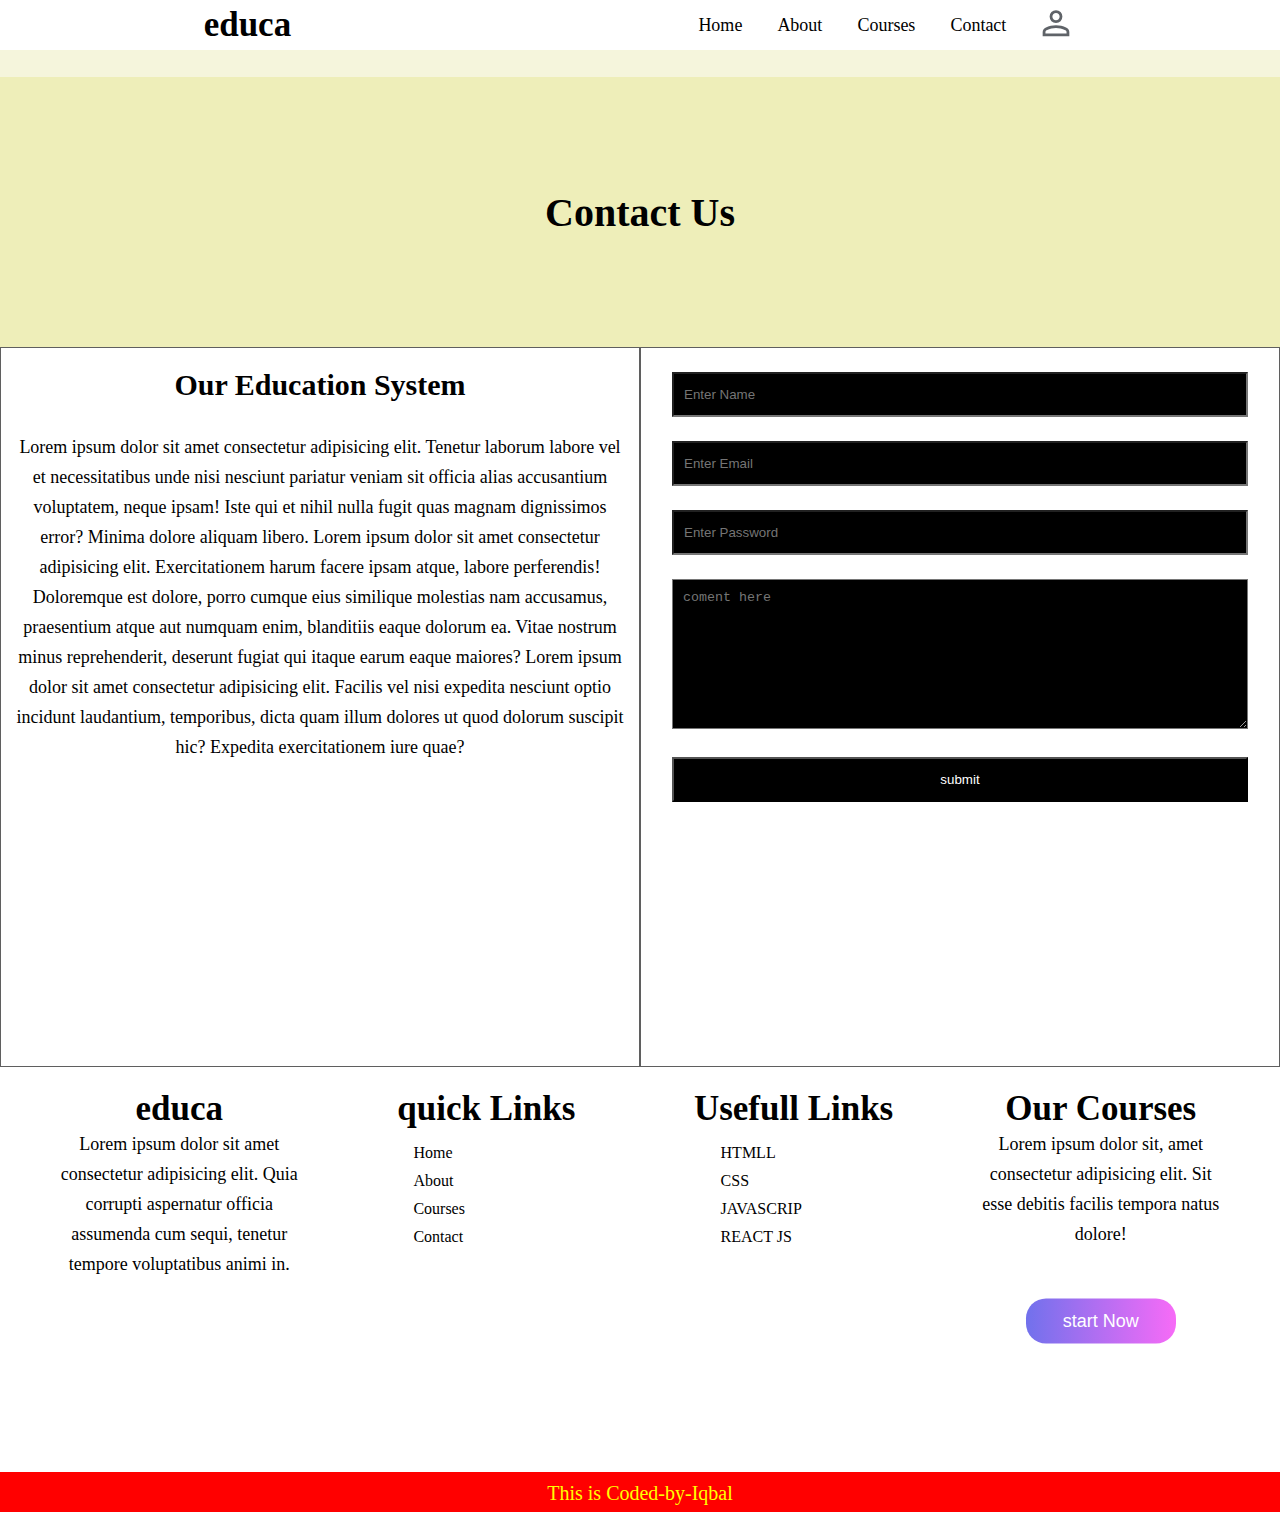
<file: contact.html>
<!DOCTYPE html>
<html lang="en">
<head>
    <meta charset="UTF-8">
    <meta name="viewport" content="width=device-width, initial-scale=1.0">
    <link rel="stylesheet" href="./CSS/style.css">
    <script src="./js/script.js" defer></script>
    <title>  website</title>
</head>
<body>
    <!--  -->
       <!-- header section  -->
        <div class="header header2">
            <nav class="nav-bar">
                <h1>educa</h1>
                <ul>
                    <div class="list">
                      <div class="cross" onclick="my_btn()">
                        <a href="#">
                            <svg xmlns="http://www.w3.org/2000/svg" height="40px" viewBox="0 -960 960 960" width="40px" fill="#5f6368"><path d="m251.33-204.67-46.66-46.66L433.33-480 204.67-708.67l46.66-46.66L480-526.67l228.67-228.66 46.66 46.66L526.67-480l228.66 228.67-46.66 46.66L480-433.33 251.33-204.67Z"/></svg>
                        </a>
                      </div>
                    <li><a href="index.html">Home</a></li>
                    <li><a href="about.html">About</a></li>
                    <li><a href="course.html">Courses</a></li>
                    <li><a href="contact.html">Contact</a></li>
                    </div>

                    <div class="icon">
                            <a href="#">
                            <svg xmlns="http://www.w3.org/2000/svg" height="40px" viewBox="0 -960 960 960" width="40px" fill="#5f6368"><path d="M480-480.67q-66 0-109.67-43.66Q326.67-568 326.67-634t43.66-109.67Q414-787.33 480-787.33t109.67 43.66Q633.33-700 633.33-634t-43.66 109.67Q546-480.67 480-480.67ZM160-160v-100q0-36.67 18.5-64.17T226.67-366q65.33-30.33 127.66-45.5 62.34-15.17 125.67-15.17t125.33 15.5q62 15.5 127.28 45.3 30.54 14.42 48.96 41.81Q800-296.67 800-260v100H160Zm66.67-66.67h506.66V-260q0-14.33-8.16-27-8.17-12.67-20.5-19-60.67-29.67-114.34-41.83Q536.67-360 480-360t-111 12.17Q314.67-335.67 254.67-306q-12.34 6.33-20.17 19-7.83 12.67-7.83 27v33.33ZM480-547.33q37 0 61.83-24.84Q566.67-597 566.67-634t-24.84-61.83Q517-720.67 480-720.67t-61.83 24.84Q393.33-671 393.33-634t24.84 61.83Q443-547.33 480-547.33Zm0-86.67Zm0 407.33Z"/></svg>
                          </a>
                        </div>

                        <div class="menu-btn">
                            <a href="#" id="menu-btn" onclick="my_btn()">
                                <svg  xmlns="http://www.w3.org/2000/svg" height="40px" viewBox="0 -960 960 960" width="40px" fill="#5f6368"><path d="M120-240v-66.67h720V-240H120Zm0-206.67v-66.66h720v66.66H120Zm0-206.66V-720h720v66.67H120Z"/></svg>
                            </a>
                        </div>
                </ul>

            </nav>
           <div class="parant-form login-form">
             <div class="cross-icon">
                <a href="#">
                    <svg xmlns="http://www.w3.org/2000/svg" height="40px" viewBox="0 -960 960 960" width="40px" fill="#5f6368"><path d="m251.33-204.67-46.66-46.66L433.33-480 204.67-708.67l46.66-46.66L480-526.67l228.67-228.66 46.66 46.66L526.67-480l228.66 228.67-46.66 46.66L480-433.33 251.33-204.67Z"/></svg>
                </a>
             </div>
            <button class="button login">Login</button>
            <button class="button register">Register</button>
            <div class="form">
                <form action="#">
                    <h3>Login Form</h3>
                    <div class="input">
                        <input type="text" placeholder="Enter Email">
                    </div>
                    <div class="input">
                        <input type="text" placeholder="Enter Password">
                    </div>
                    <div class="input display">
                        <input type="radio" name="Remember Me" id="radio">
                        <label for="radio">Remember Me</label>
                        <a href="#" class="forget">forget password</a>
                    </div>
                    <div class="input">
                        <input type="submit" value="submit">
                    </div>
                </form>
            </div>
              </div>

              <!--  -->

           <div class="parant-form  registration-form">
             <div class="cross-icon">
                <a href="#">
                    <svg xmlns="http://www.w3.org/2000/svg" height="40px" viewBox="0 -960 960 960" width="40px" fill="#5f6368"><path d="m251.33-204.67-46.66-46.66L433.33-480 204.67-708.67l46.66-46.66L480-526.67l228.67-228.66 46.66 46.66L526.67-480l228.66 228.67-46.66 46.66L480-433.33 251.33-204.67Z"/></svg>
                </a>
             </div>
            <button class="button login">Login</button>
            <button class="button register">Register</button>
            <div class="form">
                <form action="#">
                    <h3>Register form</h3>
                    <div class="input">
                        <input type="text" placeholder="Enter Name">
                    </div>
                    <div class="input">
                        <input type="text" placeholder="Enter Email">
                    </div>
                    <div class="input">
                        <input type="text" placeholder="Enter Password">
                    </div>
                    <div class="input display">
                        <input type="radio" name="Remember Me" id="radio">
                        <label for="radio">Remember Me</label>
                        <a href="#" class="forget">forget password</a>
                    </div>
                    <div class="input">
                        <input type="submit" value="submit">
                    </div>
                </form>
            </div>
              </div>
        </div>
<!--  -->
           <!-- seactions  -->
            <div class="contact-section">
                <div class="contact">
                    <h1>Contact Us</h1>
                </div>
            <div class="parant-form">
                <div class="form">
                    <h2>Our Education System</h2>
                    <p>
                        Lorem ipsum dolor sit amet consectetur adipisicing elit. Tenetur laborum labore vel et necessitatibus unde nisi nesciunt pariatur veniam sit officia alias accusantium voluptatem, neque ipsam! Iste qui et nihil nulla fugit quas magnam dignissimos error? Minima dolore aliquam libero.
                        Lorem ipsum dolor sit amet consectetur adipisicing elit. Exercitationem harum facere ipsam atque, labore perferendis! Doloremque est dolore, porro cumque eius similique molestias nam accusamus, praesentium atque aut numquam enim, blanditiis eaque dolorum ea. Vitae nostrum minus reprehenderit, deserunt fugiat qui itaque earum eaque maiores?
                        Lorem ipsum dolor sit amet consectetur adipisicing elit. Facilis vel nisi expedita nesciunt optio incidunt laudantium, temporibus, dicta quam illum dolores ut quod dolorum suscipit hic? Expedita exercitationem iure quae?
                    </p>
                </div>
                <div class="form">
                    <div class="input">
                        <input type="text" placeholder="Enter Name">
                    </div>
                    <div class="input">
                        <input type="email" placeholder="Enter Email">
                    </div>
                    <div class="input">
                        <input type="password" placeholder="Enter Password">
                    </div>
                    <div class="input">
                        <textarea placeholder="coment here"></textarea>
                    </div>
                    <div class="input">
                       <input type="submit" value="submit">
                    </div>
                </div>
            </div>
        </div>

           <!-- footer seaction  -->
            <div class="footer">
                <div class="foter-box">
                    <div class="child-foter">
                        <h1>educa</h1>
                        <p>Lorem ipsum dolor sit amet consectetur adipisicing elit. Quia corrupti aspernatur officia assumenda cum sequi, tenetur tempore voluptatibus animi in.</p>
                        <!--  -->
                    </div>
                    <div class="child-foter">
                        <h1>quick Links</h1>
                        <ul>
                            <li><a href="">Home</a></li>
                            <li><a href="">About</a></li>
                            <li><a href="">Courses</a></li>
                            <li><a href="">Contact</a></li>
                        </ul>
                    </div>
                    <div class="child-foter">
                        <h1>Usefull Links</h1>
                        <ul>
                            <li><a href="">HTMLL</a></li>
                            <li><a href="">CSS</a></li>
                            <li><a href="">JAVASCRIP</a></li>
                            <li><a href="">REACT JS</a></li>
                        </ul>
                    </div>
                    <div class="child-foter">
                        <h1>Our Courses</h1>
                        <p>Lorem ipsum dolor sit, amet consectetur adipisicing elit. Sit esse debitis facilis tempora natus dolore!</p>
                        <button>start Now</button>
                    </div>
                </div>
                <div class="last-box">
                    <p>This is Coded-by-Iqbal</p>
                </div>
            </div>
        </body>
</html>
</file>
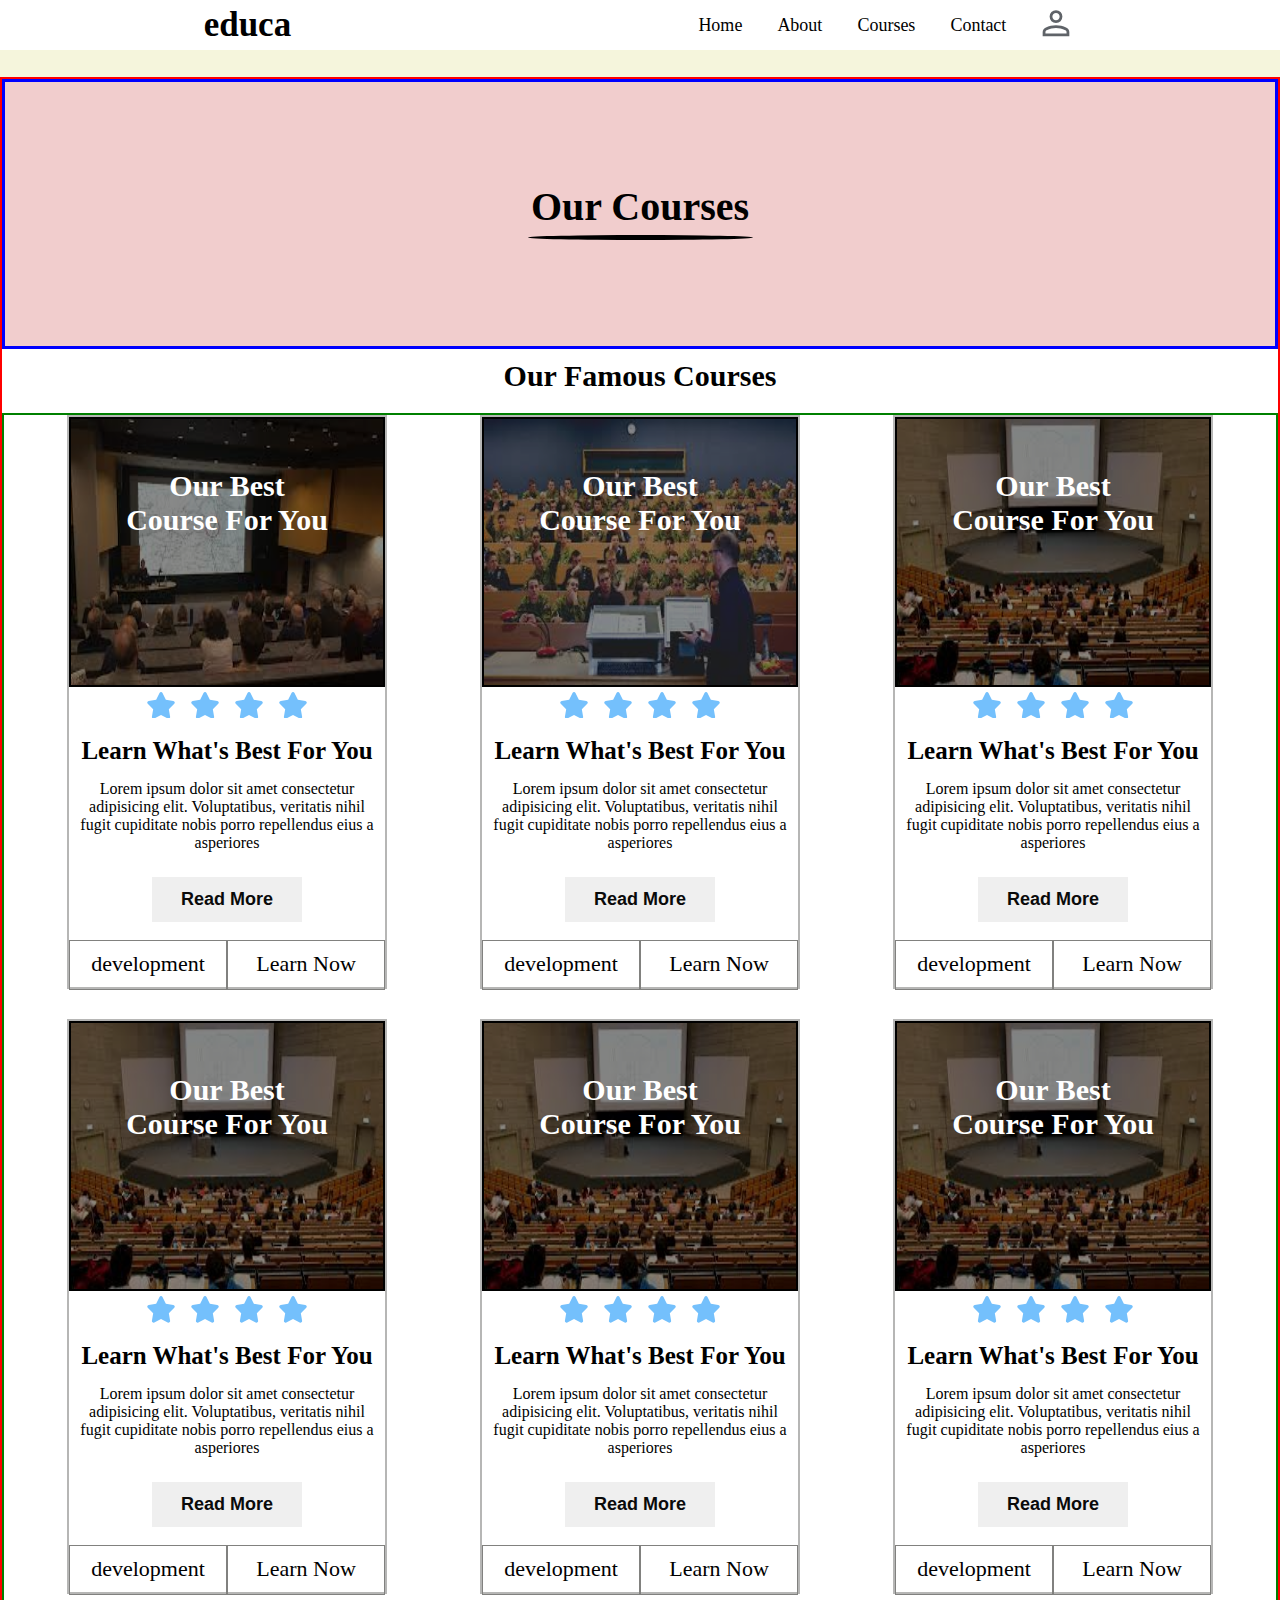
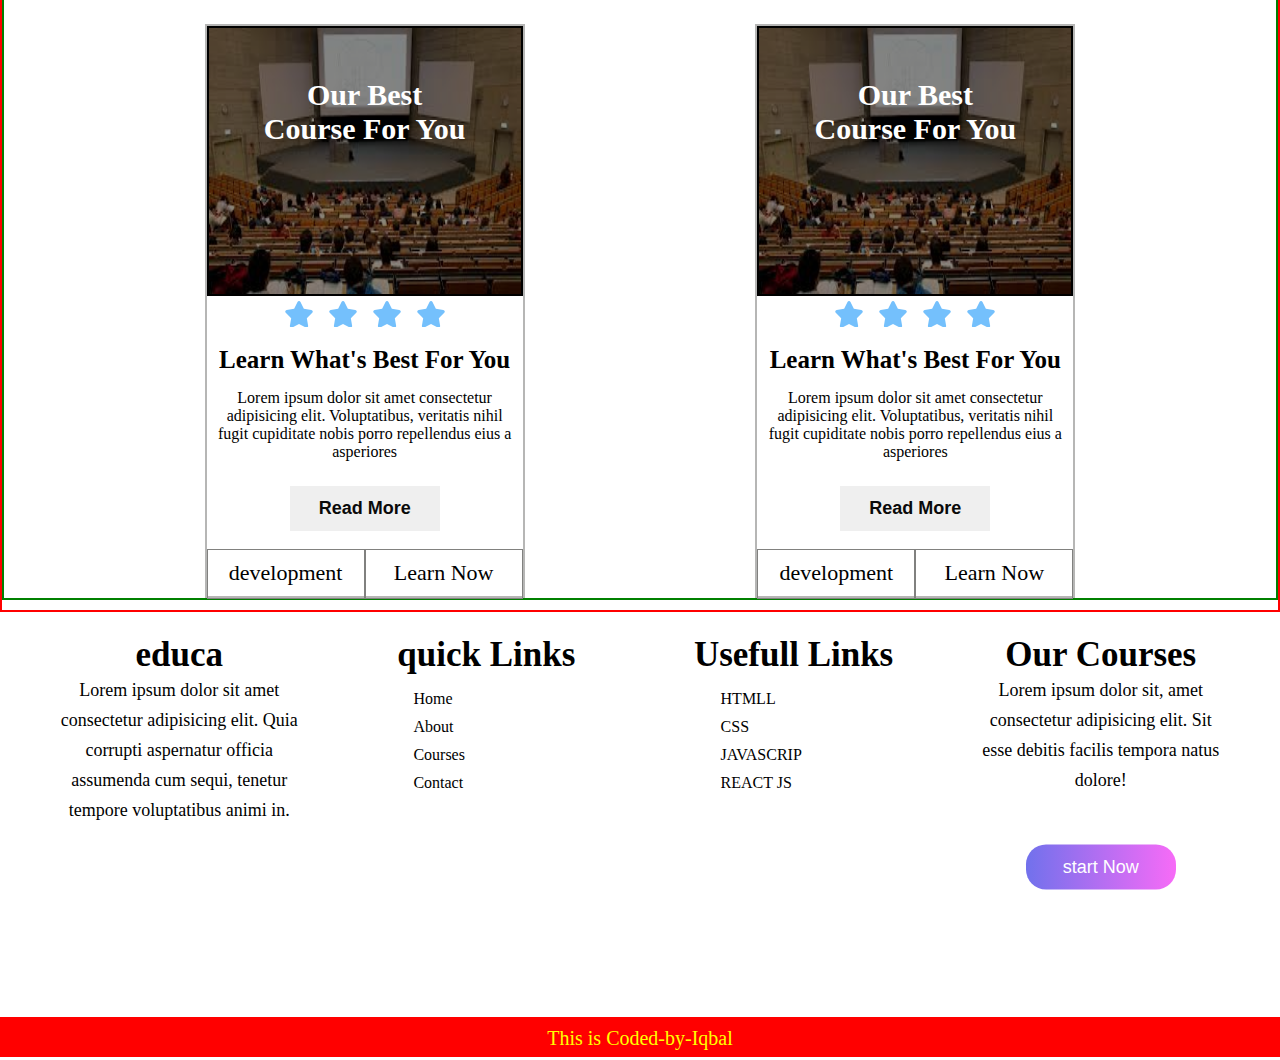
<file: course.html>
<!DOCTYPE html>
<html lang="en">
<head>
    <meta charset="UTF-8">
    <meta name="viewport" content="width=device-width, initial-scale=1.0">
    <link rel="stylesheet" href="./CSS/style.css">
    <script src="./js/script.js" defer></script>
    <title>  website</title>
</head>
<body>
    <!--  -->
       <!-- header section  -->
        <div class="header header2">
            <nav class="nav-bar">
                <h1>educa</h1>
                <ul>
                    <div class="list">
                      <div class="cross" onclick="my_btn()">
                        <a href="#">
                            <svg xmlns="http://www.w3.org/2000/svg" height="40px" viewBox="0 -960 960 960" width="40px" fill="#5f6368"><path d="m251.33-204.67-46.66-46.66L433.33-480 204.67-708.67l46.66-46.66L480-526.67l228.67-228.66 46.66 46.66L526.67-480l228.66 228.67-46.66 46.66L480-433.33 251.33-204.67Z"/></svg>
                        </a>
                      </div>
                    <li><a href="index.html">Home</a></li>
                    <li><a href="about.html">About</a></li>
                    <li><a href="course.html">Courses</a></li>
                    <li><a href="contact.html">Contact</a></li>
                    </div>

                    <div class="icon">
                            <a href="#">
                            <svg xmlns="http://www.w3.org/2000/svg" height="40px" viewBox="0 -960 960 960" width="40px" fill="#5f6368"><path d="M480-480.67q-66 0-109.67-43.66Q326.67-568 326.67-634t43.66-109.67Q414-787.33 480-787.33t109.67 43.66Q633.33-700 633.33-634t-43.66 109.67Q546-480.67 480-480.67ZM160-160v-100q0-36.67 18.5-64.17T226.67-366q65.33-30.33 127.66-45.5 62.34-15.17 125.67-15.17t125.33 15.5q62 15.5 127.28 45.3 30.54 14.42 48.96 41.81Q800-296.67 800-260v100H160Zm66.67-66.67h506.66V-260q0-14.33-8.16-27-8.17-12.67-20.5-19-60.67-29.67-114.34-41.83Q536.67-360 480-360t-111 12.17Q314.67-335.67 254.67-306q-12.34 6.33-20.17 19-7.83 12.67-7.83 27v33.33ZM480-547.33q37 0 61.83-24.84Q566.67-597 566.67-634t-24.84-61.83Q517-720.67 480-720.67t-61.83 24.84Q393.33-671 393.33-634t24.84 61.83Q443-547.33 480-547.33Zm0-86.67Zm0 407.33Z"/></svg>
                          </a>
                        </div>

                        <div class="menu-btn">
                            <a href="#" id="menu-btn" onclick="my_btn()">
                                <svg  xmlns="http://www.w3.org/2000/svg" height="40px" viewBox="0 -960 960 960" width="40px" fill="#5f6368"><path d="M120-240v-66.67h720V-240H120Zm0-206.67v-66.66h720v66.66H120Zm0-206.66V-720h720v66.67H120Z"/></svg>
                            </a>
                        </div>
                </ul>

            </nav>
           <div class="parant-form login-form">
             <div class="cross-icon">
                <a href="#">
                    <svg xmlns="http://www.w3.org/2000/svg" height="40px" viewBox="0 -960 960 960" width="40px" fill="#5f6368"><path d="m251.33-204.67-46.66-46.66L433.33-480 204.67-708.67l46.66-46.66L480-526.67l228.67-228.66 46.66 46.66L526.67-480l228.66 228.67-46.66 46.66L480-433.33 251.33-204.67Z"/></svg>
                </a>
             </div>
            <button class="button login">Login</button>
            <button class="button register">Register</button>
            <div class="form">
                <form action="#">
                    <h3>Login Form</h3>
                    <div class="input">
                        <input type="text" placeholder="Enter Email">
                    </div>
                    <div class="input">
                        <input type="text" placeholder="Enter Password">
                    </div>
                    <div class="input display">
                        <input type="radio" name="Remember Me" id="radio">
                        <label for="radio">Remember Me</label>
                        <a href="#" class="forget">forget password</a>
                    </div>
                    <div class="input">
                        <input type="submit" value="submit">
                    </div>
                </form>
            </div>
              </div>

              <!--  -->

           <div class="parant-form  registration-form">
             <div class="cross-icon">
                <a href="#">
                    <svg xmlns="http://www.w3.org/2000/svg" height="40px" viewBox="0 -960 960 960" width="40px" fill="#5f6368"><path d="m251.33-204.67-46.66-46.66L433.33-480 204.67-708.67l46.66-46.66L480-526.67l228.67-228.66 46.66 46.66L526.67-480l228.66 228.67-46.66 46.66L480-433.33 251.33-204.67Z"/></svg>
                </a>
             </div>
            <button class="button login">Login</button>
            <button class="button register">Register</button>
            <div class="form">
                <form action="#">
                    <h3>Register form</h3>
                    <div class="input">
                        <input type="text" placeholder="Enter Name">
                    </div>
                    <div class="input">
                        <input type="text" placeholder="Enter Email">
                    </div>
                    <div class="input">
                        <input type="text" placeholder="Enter Password">
                    </div>
                    <div class="input display">
                        <input type="radio" name="Remember Me" id="radio">
                        <label for="radio">Remember Me</label>
                        <a href="#" class="forget">forget password</a>
                    </div>
                    <div class="input">
                        <input type="submit" value="submit">
                    </div>
                </form>
            </div>
              </div>
        </div>
<!--  -->
           <!-- seactions  -->
           <div class="text-section">

           </div>
            <div class="course-section">
                <div class="course">
                   <h1> Our Courses </h1>
                </div>
                <div class="course-box">
                    <h2>Our Famous Courses</h2>
                    <div class="lacture-box">
                        <div class="lacture">
                            <a href="#">
                                <img src="./images/lacture3.jfif" alt="">
                                <div class="heading5">
                                    <h5> Our Best Course For You </h5>
                                </div>
                            </a>

                            <svg xmlns="http://www.w3.org/2000/svg" viewBox="0 0 576 512"><!--!Font Awesome Free 6.6.0 by @fontawesome - https://fontawesome.com License - https://fontawesome.com/license/free Copyright 2024 Fonticons, Inc.--><path fill="#74C0FC" d="M316.9 18C311.6 7 300.4 0 288.1 0s-23.4 7-28.8 18L195 150.3 51.4 171.5c-12 1.8-22 10.2-25.7 21.7s-.7 24.2 7.9 32.7L137.8 329 113.2 474.7c-2 12 3 24.2 12.9 31.3s23 8 33.8 2.3l128.3-68.5 128.3 68.5c10.8 5.7 23.9 4.9 33.8-2.3s14.9-19.3 12.9-31.3L438.5 329 542.7 225.9c8.6-8.5 11.7-21.2 7.9-32.7s-13.7-19.9-25.7-21.7L381.2 150.3 316.9 18z"/></svg>
                            <svg xmlns="http://www.w3.org/2000/svg" viewBox="0 0 576 512"><!--!Font Awesome Free 6.6.0 by @fontawesome - https://fontawesome.com License - https://fontawesome.com/license/free Copyright 2024 Fonticons, Inc.--><path fill="#74C0FC" d="M316.9 18C311.6 7 300.4 0 288.1 0s-23.4 7-28.8 18L195 150.3 51.4 171.5c-12 1.8-22 10.2-25.7 21.7s-.7 24.2 7.9 32.7L137.8 329 113.2 474.7c-2 12 3 24.2 12.9 31.3s23 8 33.8 2.3l128.3-68.5 128.3 68.5c10.8 5.7 23.9 4.9 33.8-2.3s14.9-19.3 12.9-31.3L438.5 329 542.7 225.9c8.6-8.5 11.7-21.2 7.9-32.7s-13.7-19.9-25.7-21.7L381.2 150.3 316.9 18z"/></svg>
                            <svg xmlns="http://www.w3.org/2000/svg" viewBox="0 0 576 512"><!--!Font Awesome Free 6.6.0 by @fontawesome - https://fontawesome.com License - https://fontawesome.com/license/free Copyright 2024 Fonticons, Inc.--><path fill="#74C0FC" d="M316.9 18C311.6 7 300.4 0 288.1 0s-23.4 7-28.8 18L195 150.3 51.4 171.5c-12 1.8-22 10.2-25.7 21.7s-.7 24.2 7.9 32.7L137.8 329 113.2 474.7c-2 12 3 24.2 12.9 31.3s23 8 33.8 2.3l128.3-68.5 128.3 68.5c10.8 5.7 23.9 4.9 33.8-2.3s14.9-19.3 12.9-31.3L438.5 329 542.7 225.9c8.6-8.5 11.7-21.2 7.9-32.7s-13.7-19.9-25.7-21.7L381.2 150.3 316.9 18z"/></svg>
                            <svg xmlns="http://www.w3.org/2000/svg" viewBox="0 0 576 512"><!--!Font Awesome Free 6.6.0 by @fontawesome - https://fontawesome.com License - https://fontawesome.com/license/free Copyright 2024 Fonticons, Inc.--><path fill="#74C0FC" d="M316.9 18C311.6 7 300.4 0 288.1 0s-23.4 7-28.8 18L195 150.3 51.4 171.5c-12 1.8-22 10.2-25.7 21.7s-.7 24.2 7.9 32.7L137.8 329 113.2 474.7c-2 12 3 24.2 12.9 31.3s23 8 33.8 2.3l128.3-68.5 128.3 68.5c10.8 5.7 23.9 4.9 33.8-2.3s14.9-19.3 12.9-31.3L438.5 329 542.7 225.9c8.6-8.5 11.7-21.2 7.9-32.7s-13.7-19.9-25.7-21.7L381.2 150.3 316.9 18z"/></svg>
                            <h3>Learn What's Best For You</h3>
                            <p>
                                Lorem ipsum dolor sit amet consectetur adipisicing elit. Voluptatibus, veritatis nihil fugit cupiditate nobis porro repellendus eius a asperiores 
                            </p>
                            <button>Read More</button>
                            <div class="lacture-foter">
                                <div class="one">
                                    <p>development</p>
                                </div>
                                <div class="one">
                                    <p>
                                        Learn Now
                                       </p>
                                </div>
                            </div>
                        </div>
                        <div class="lacture">
                            <a href="#">
                                <img src="./images/lacture1.jfif" alt="">
                                <div class="heading5">
                                    <h5> Our Best Course For You </h5>
                                </div>
                            </a>

                            <svg xmlns="http://www.w3.org/2000/svg" viewBox="0 0 576 512"><!--!Font Awesome Free 6.6.0 by @fontawesome - https://fontawesome.com License - https://fontawesome.com/license/free Copyright 2024 Fonticons, Inc.--><path fill="#74C0FC" d="M316.9 18C311.6 7 300.4 0 288.1 0s-23.4 7-28.8 18L195 150.3 51.4 171.5c-12 1.8-22 10.2-25.7 21.7s-.7 24.2 7.9 32.7L137.8 329 113.2 474.7c-2 12 3 24.2 12.9 31.3s23 8 33.8 2.3l128.3-68.5 128.3 68.5c10.8 5.7 23.9 4.9 33.8-2.3s14.9-19.3 12.9-31.3L438.5 329 542.7 225.9c8.6-8.5 11.7-21.2 7.9-32.7s-13.7-19.9-25.7-21.7L381.2 150.3 316.9 18z"/></svg>
                            <svg xmlns="http://www.w3.org/2000/svg" viewBox="0 0 576 512"><!--!Font Awesome Free 6.6.0 by @fontawesome - https://fontawesome.com License - https://fontawesome.com/license/free Copyright 2024 Fonticons, Inc.--><path fill="#74C0FC" d="M316.9 18C311.6 7 300.4 0 288.1 0s-23.4 7-28.8 18L195 150.3 51.4 171.5c-12 1.8-22 10.2-25.7 21.7s-.7 24.2 7.9 32.7L137.8 329 113.2 474.7c-2 12 3 24.2 12.9 31.3s23 8 33.8 2.3l128.3-68.5 128.3 68.5c10.8 5.7 23.9 4.9 33.8-2.3s14.9-19.3 12.9-31.3L438.5 329 542.7 225.9c8.6-8.5 11.7-21.2 7.9-32.7s-13.7-19.9-25.7-21.7L381.2 150.3 316.9 18z"/></svg>
                            <svg xmlns="http://www.w3.org/2000/svg" viewBox="0 0 576 512"><!--!Font Awesome Free 6.6.0 by @fontawesome - https://fontawesome.com License - https://fontawesome.com/license/free Copyright 2024 Fonticons, Inc.--><path fill="#74C0FC" d="M316.9 18C311.6 7 300.4 0 288.1 0s-23.4 7-28.8 18L195 150.3 51.4 171.5c-12 1.8-22 10.2-25.7 21.7s-.7 24.2 7.9 32.7L137.8 329 113.2 474.7c-2 12 3 24.2 12.9 31.3s23 8 33.8 2.3l128.3-68.5 128.3 68.5c10.8 5.7 23.9 4.9 33.8-2.3s14.9-19.3 12.9-31.3L438.5 329 542.7 225.9c8.6-8.5 11.7-21.2 7.9-32.7s-13.7-19.9-25.7-21.7L381.2 150.3 316.9 18z"/></svg>
                            <svg xmlns="http://www.w3.org/2000/svg" viewBox="0 0 576 512"><!--!Font Awesome Free 6.6.0 by @fontawesome - https://fontawesome.com License - https://fontawesome.com/license/free Copyright 2024 Fonticons, Inc.--><path fill="#74C0FC" d="M316.9 18C311.6 7 300.4 0 288.1 0s-23.4 7-28.8 18L195 150.3 51.4 171.5c-12 1.8-22 10.2-25.7 21.7s-.7 24.2 7.9 32.7L137.8 329 113.2 474.7c-2 12 3 24.2 12.9 31.3s23 8 33.8 2.3l128.3-68.5 128.3 68.5c10.8 5.7 23.9 4.9 33.8-2.3s14.9-19.3 12.9-31.3L438.5 329 542.7 225.9c8.6-8.5 11.7-21.2 7.9-32.7s-13.7-19.9-25.7-21.7L381.2 150.3 316.9 18z"/></svg>
                            <h3>Learn What's Best For You</h3>
                            <p>
                                Lorem ipsum dolor sit amet consectetur adipisicing elit. Voluptatibus, veritatis nihil fugit cupiditate nobis porro repellendus eius a asperiores 
                            </p>
                            <button>Read More</button>
                            <div class="lacture-foter">
                                <div class="one">
                                    <p>development</p>
                                </div>
                                <div class="one">
                                   <p>
                                    Learn Now
                                   </p>
                                </div>
                            </div>
                        </div>
                        <div class="lacture">
                            <a href="#">
                                <img src="./images/lacture2.jfif" alt="">
                                <div class="heading5">
                                    <h5> Our Best Course For You </h5>
                                </div>
                            </a>

                            <svg xmlns="http://www.w3.org/2000/svg" viewBox="0 0 576 512"><!--!Font Awesome Free 6.6.0 by @fontawesome - https://fontawesome.com License - https://fontawesome.com/license/free Copyright 2024 Fonticons, Inc.--><path fill="#74C0FC" d="M316.9 18C311.6 7 300.4 0 288.1 0s-23.4 7-28.8 18L195 150.3 51.4 171.5c-12 1.8-22 10.2-25.7 21.7s-.7 24.2 7.9 32.7L137.8 329 113.2 474.7c-2 12 3 24.2 12.9 31.3s23 8 33.8 2.3l128.3-68.5 128.3 68.5c10.8 5.7 23.9 4.9 33.8-2.3s14.9-19.3 12.9-31.3L438.5 329 542.7 225.9c8.6-8.5 11.7-21.2 7.9-32.7s-13.7-19.9-25.7-21.7L381.2 150.3 316.9 18z"/></svg>
                            <svg xmlns="http://www.w3.org/2000/svg" viewBox="0 0 576 512"><!--!Font Awesome Free 6.6.0 by @fontawesome - https://fontawesome.com License - https://fontawesome.com/license/free Copyright 2024 Fonticons, Inc.--><path fill="#74C0FC" d="M316.9 18C311.6 7 300.4 0 288.1 0s-23.4 7-28.8 18L195 150.3 51.4 171.5c-12 1.8-22 10.2-25.7 21.7s-.7 24.2 7.9 32.7L137.8 329 113.2 474.7c-2 12 3 24.2 12.9 31.3s23 8 33.8 2.3l128.3-68.5 128.3 68.5c10.8 5.7 23.9 4.9 33.8-2.3s14.9-19.3 12.9-31.3L438.5 329 542.7 225.9c8.6-8.5 11.7-21.2 7.9-32.7s-13.7-19.9-25.7-21.7L381.2 150.3 316.9 18z"/></svg>
                            <svg xmlns="http://www.w3.org/2000/svg" viewBox="0 0 576 512"><!--!Font Awesome Free 6.6.0 by @fontawesome - https://fontawesome.com License - https://fontawesome.com/license/free Copyright 2024 Fonticons, Inc.--><path fill="#74C0FC" d="M316.9 18C311.6 7 300.4 0 288.1 0s-23.4 7-28.8 18L195 150.3 51.4 171.5c-12 1.8-22 10.2-25.7 21.7s-.7 24.2 7.9 32.7L137.8 329 113.2 474.7c-2 12 3 24.2 12.9 31.3s23 8 33.8 2.3l128.3-68.5 128.3 68.5c10.8 5.7 23.9 4.9 33.8-2.3s14.9-19.3 12.9-31.3L438.5 329 542.7 225.9c8.6-8.5 11.7-21.2 7.9-32.7s-13.7-19.9-25.7-21.7L381.2 150.3 316.9 18z"/></svg>
                            <svg xmlns="http://www.w3.org/2000/svg" viewBox="0 0 576 512"><!--!Font Awesome Free 6.6.0 by @fontawesome - https://fontawesome.com License - https://fontawesome.com/license/free Copyright 2024 Fonticons, Inc.--><path fill="#74C0FC" d="M316.9 18C311.6 7 300.4 0 288.1 0s-23.4 7-28.8 18L195 150.3 51.4 171.5c-12 1.8-22 10.2-25.7 21.7s-.7 24.2 7.9 32.7L137.8 329 113.2 474.7c-2 12 3 24.2 12.9 31.3s23 8 33.8 2.3l128.3-68.5 128.3 68.5c10.8 5.7 23.9 4.9 33.8-2.3s14.9-19.3 12.9-31.3L438.5 329 542.7 225.9c8.6-8.5 11.7-21.2 7.9-32.7s-13.7-19.9-25.7-21.7L381.2 150.3 316.9 18z"/></svg>
                            <h3>Learn What's Best For You</h3>
                            <p>
                                Lorem ipsum dolor sit amet consectetur adipisicing elit. Voluptatibus, veritatis nihil fugit cupiditate nobis porro repellendus eius a asperiores 
                            </p>
                            <button>Read More</button>
                            <div class="lacture-foter">
                                <div class="one">
                                    <p>development</p>
                                </div>
                                <div class="one">
                                    <p>
                                        Learn Now
                                       </p>
                                </div>
                            </div>
                        </div>
                        <div class="lacture">
                            <a href="#">
                                <img src="./images/lacture2.jfif" alt="">
                                <div class="heading5">
                                    <h5> Our Best Course For You </h5>
                                </div>
                            </a>

                            <svg xmlns="http://www.w3.org/2000/svg" viewBox="0 0 576 512"><!--!Font Awesome Free 6.6.0 by @fontawesome - https://fontawesome.com License - https://fontawesome.com/license/free Copyright 2024 Fonticons, Inc.--><path fill="#74C0FC" d="M316.9 18C311.6 7 300.4 0 288.1 0s-23.4 7-28.8 18L195 150.3 51.4 171.5c-12 1.8-22 10.2-25.7 21.7s-.7 24.2 7.9 32.7L137.8 329 113.2 474.7c-2 12 3 24.2 12.9 31.3s23 8 33.8 2.3l128.3-68.5 128.3 68.5c10.8 5.7 23.9 4.9 33.8-2.3s14.9-19.3 12.9-31.3L438.5 329 542.7 225.9c8.6-8.5 11.7-21.2 7.9-32.7s-13.7-19.9-25.7-21.7L381.2 150.3 316.9 18z"/></svg>
                            <svg xmlns="http://www.w3.org/2000/svg" viewBox="0 0 576 512"><!--!Font Awesome Free 6.6.0 by @fontawesome - https://fontawesome.com License - https://fontawesome.com/license/free Copyright 2024 Fonticons, Inc.--><path fill="#74C0FC" d="M316.9 18C311.6 7 300.4 0 288.1 0s-23.4 7-28.8 18L195 150.3 51.4 171.5c-12 1.8-22 10.2-25.7 21.7s-.7 24.2 7.9 32.7L137.8 329 113.2 474.7c-2 12 3 24.2 12.9 31.3s23 8 33.8 2.3l128.3-68.5 128.3 68.5c10.8 5.7 23.9 4.9 33.8-2.3s14.9-19.3 12.9-31.3L438.5 329 542.7 225.9c8.6-8.5 11.7-21.2 7.9-32.7s-13.7-19.9-25.7-21.7L381.2 150.3 316.9 18z"/></svg>
                            <svg xmlns="http://www.w3.org/2000/svg" viewBox="0 0 576 512"><!--!Font Awesome Free 6.6.0 by @fontawesome - https://fontawesome.com License - https://fontawesome.com/license/free Copyright 2024 Fonticons, Inc.--><path fill="#74C0FC" d="M316.9 18C311.6 7 300.4 0 288.1 0s-23.4 7-28.8 18L195 150.3 51.4 171.5c-12 1.8-22 10.2-25.7 21.7s-.7 24.2 7.9 32.7L137.8 329 113.2 474.7c-2 12 3 24.2 12.9 31.3s23 8 33.8 2.3l128.3-68.5 128.3 68.5c10.8 5.7 23.9 4.9 33.8-2.3s14.9-19.3 12.9-31.3L438.5 329 542.7 225.9c8.6-8.5 11.7-21.2 7.9-32.7s-13.7-19.9-25.7-21.7L381.2 150.3 316.9 18z"/></svg>
                            <svg xmlns="http://www.w3.org/2000/svg" viewBox="0 0 576 512"><!--!Font Awesome Free 6.6.0 by @fontawesome - https://fontawesome.com License - https://fontawesome.com/license/free Copyright 2024 Fonticons, Inc.--><path fill="#74C0FC" d="M316.9 18C311.6 7 300.4 0 288.1 0s-23.4 7-28.8 18L195 150.3 51.4 171.5c-12 1.8-22 10.2-25.7 21.7s-.7 24.2 7.9 32.7L137.8 329 113.2 474.7c-2 12 3 24.2 12.9 31.3s23 8 33.8 2.3l128.3-68.5 128.3 68.5c10.8 5.7 23.9 4.9 33.8-2.3s14.9-19.3 12.9-31.3L438.5 329 542.7 225.9c8.6-8.5 11.7-21.2 7.9-32.7s-13.7-19.9-25.7-21.7L381.2 150.3 316.9 18z"/></svg>
                            <h3>Learn What's Best For You</h3>
                            <p>
                                Lorem ipsum dolor sit amet consectetur adipisicing elit. Voluptatibus, veritatis nihil fugit cupiditate nobis porro repellendus eius a asperiores 
                            </p>
                            <button>Read More</button>
                            <div class="lacture-foter">
                                <div class="one">
                                    <p>development</p>
                                </div>
                                <div class="one">
                                    <p>
                                        Learn Now
                                       </p>
                                </div>
                            </div>
                        </div>
                        <div class="lacture">
                            <a href="#">
                                <img src="./images/lacture2.jfif" alt="">
                                <div class="heading5">
                                    <h5> Our Best Course For You </h5>
                                </div>
                            </a>

                            <svg xmlns="http://www.w3.org/2000/svg" viewBox="0 0 576 512"><!--!Font Awesome Free 6.6.0 by @fontawesome - https://fontawesome.com License - https://fontawesome.com/license/free Copyright 2024 Fonticons, Inc.--><path fill="#74C0FC" d="M316.9 18C311.6 7 300.4 0 288.1 0s-23.4 7-28.8 18L195 150.3 51.4 171.5c-12 1.8-22 10.2-25.7 21.7s-.7 24.2 7.9 32.7L137.8 329 113.2 474.7c-2 12 3 24.2 12.9 31.3s23 8 33.8 2.3l128.3-68.5 128.3 68.5c10.8 5.7 23.9 4.9 33.8-2.3s14.9-19.3 12.9-31.3L438.5 329 542.7 225.9c8.6-8.5 11.7-21.2 7.9-32.7s-13.7-19.9-25.7-21.7L381.2 150.3 316.9 18z"/></svg>
                            <svg xmlns="http://www.w3.org/2000/svg" viewBox="0 0 576 512"><!--!Font Awesome Free 6.6.0 by @fontawesome - https://fontawesome.com License - https://fontawesome.com/license/free Copyright 2024 Fonticons, Inc.--><path fill="#74C0FC" d="M316.9 18C311.6 7 300.4 0 288.1 0s-23.4 7-28.8 18L195 150.3 51.4 171.5c-12 1.8-22 10.2-25.7 21.7s-.7 24.2 7.9 32.7L137.8 329 113.2 474.7c-2 12 3 24.2 12.9 31.3s23 8 33.8 2.3l128.3-68.5 128.3 68.5c10.8 5.7 23.9 4.9 33.8-2.3s14.9-19.3 12.9-31.3L438.5 329 542.7 225.9c8.6-8.5 11.7-21.2 7.9-32.7s-13.7-19.9-25.7-21.7L381.2 150.3 316.9 18z"/></svg>
                            <svg xmlns="http://www.w3.org/2000/svg" viewBox="0 0 576 512"><!--!Font Awesome Free 6.6.0 by @fontawesome - https://fontawesome.com License - https://fontawesome.com/license/free Copyright 2024 Fonticons, Inc.--><path fill="#74C0FC" d="M316.9 18C311.6 7 300.4 0 288.1 0s-23.4 7-28.8 18L195 150.3 51.4 171.5c-12 1.8-22 10.2-25.7 21.7s-.7 24.2 7.9 32.7L137.8 329 113.2 474.7c-2 12 3 24.2 12.9 31.3s23 8 33.8 2.3l128.3-68.5 128.3 68.5c10.8 5.7 23.9 4.9 33.8-2.3s14.9-19.3 12.9-31.3L438.5 329 542.7 225.9c8.6-8.5 11.7-21.2 7.9-32.7s-13.7-19.9-25.7-21.7L381.2 150.3 316.9 18z"/></svg>
                            <svg xmlns="http://www.w3.org/2000/svg" viewBox="0 0 576 512"><!--!Font Awesome Free 6.6.0 by @fontawesome - https://fontawesome.com License - https://fontawesome.com/license/free Copyright 2024 Fonticons, Inc.--><path fill="#74C0FC" d="M316.9 18C311.6 7 300.4 0 288.1 0s-23.4 7-28.8 18L195 150.3 51.4 171.5c-12 1.8-22 10.2-25.7 21.7s-.7 24.2 7.9 32.7L137.8 329 113.2 474.7c-2 12 3 24.2 12.9 31.3s23 8 33.8 2.3l128.3-68.5 128.3 68.5c10.8 5.7 23.9 4.9 33.8-2.3s14.9-19.3 12.9-31.3L438.5 329 542.7 225.9c8.6-8.5 11.7-21.2 7.9-32.7s-13.7-19.9-25.7-21.7L381.2 150.3 316.9 18z"/></svg>
                            <h3>Learn What's Best For You</h3>
                            <p>
                                Lorem ipsum dolor sit amet consectetur adipisicing elit. Voluptatibus, veritatis nihil fugit cupiditate nobis porro repellendus eius a asperiores 
                            </p>
                            <button>Read More</button>
                            <div class="lacture-foter">
                                <div class="one">
                                    <p>development</p>
                                </div>
                                <div class="one">
                                    <p>
                                        Learn Now
                                       </p>
                                </div>
                            </div>
                        </div>
                        <div class="lacture">
                            <a href="#">
                                <img src="./images/lacture2.jfif" alt="">
                                <div class="heading5">
                                    <h5> Our Best Course For You </h5>
                                </div>
                            </a>

                            <svg xmlns="http://www.w3.org/2000/svg" viewBox="0 0 576 512"><!--!Font Awesome Free 6.6.0 by @fontawesome - https://fontawesome.com License - https://fontawesome.com/license/free Copyright 2024 Fonticons, Inc.--><path fill="#74C0FC" d="M316.9 18C311.6 7 300.4 0 288.1 0s-23.4 7-28.8 18L195 150.3 51.4 171.5c-12 1.8-22 10.2-25.7 21.7s-.7 24.2 7.9 32.7L137.8 329 113.2 474.7c-2 12 3 24.2 12.9 31.3s23 8 33.8 2.3l128.3-68.5 128.3 68.5c10.8 5.7 23.9 4.9 33.8-2.3s14.9-19.3 12.9-31.3L438.5 329 542.7 225.9c8.6-8.5 11.7-21.2 7.9-32.7s-13.7-19.9-25.7-21.7L381.2 150.3 316.9 18z"/></svg>
                            <svg xmlns="http://www.w3.org/2000/svg" viewBox="0 0 576 512"><!--!Font Awesome Free 6.6.0 by @fontawesome - https://fontawesome.com License - https://fontawesome.com/license/free Copyright 2024 Fonticons, Inc.--><path fill="#74C0FC" d="M316.9 18C311.6 7 300.4 0 288.1 0s-23.4 7-28.8 18L195 150.3 51.4 171.5c-12 1.8-22 10.2-25.7 21.7s-.7 24.2 7.9 32.7L137.8 329 113.2 474.7c-2 12 3 24.2 12.9 31.3s23 8 33.8 2.3l128.3-68.5 128.3 68.5c10.8 5.7 23.9 4.9 33.8-2.3s14.9-19.3 12.9-31.3L438.5 329 542.7 225.9c8.6-8.5 11.7-21.2 7.9-32.7s-13.7-19.9-25.7-21.7L381.2 150.3 316.9 18z"/></svg>
                            <svg xmlns="http://www.w3.org/2000/svg" viewBox="0 0 576 512"><!--!Font Awesome Free 6.6.0 by @fontawesome - https://fontawesome.com License - https://fontawesome.com/license/free Copyright 2024 Fonticons, Inc.--><path fill="#74C0FC" d="M316.9 18C311.6 7 300.4 0 288.1 0s-23.4 7-28.8 18L195 150.3 51.4 171.5c-12 1.8-22 10.2-25.7 21.7s-.7 24.2 7.9 32.7L137.8 329 113.2 474.7c-2 12 3 24.2 12.9 31.3s23 8 33.8 2.3l128.3-68.5 128.3 68.5c10.8 5.7 23.9 4.9 33.8-2.3s14.9-19.3 12.9-31.3L438.5 329 542.7 225.9c8.6-8.5 11.7-21.2 7.9-32.7s-13.7-19.9-25.7-21.7L381.2 150.3 316.9 18z"/></svg>
                            <svg xmlns="http://www.w3.org/2000/svg" viewBox="0 0 576 512"><!--!Font Awesome Free 6.6.0 by @fontawesome - https://fontawesome.com License - https://fontawesome.com/license/free Copyright 2024 Fonticons, Inc.--><path fill="#74C0FC" d="M316.9 18C311.6 7 300.4 0 288.1 0s-23.4 7-28.8 18L195 150.3 51.4 171.5c-12 1.8-22 10.2-25.7 21.7s-.7 24.2 7.9 32.7L137.8 329 113.2 474.7c-2 12 3 24.2 12.9 31.3s23 8 33.8 2.3l128.3-68.5 128.3 68.5c10.8 5.7 23.9 4.9 33.8-2.3s14.9-19.3 12.9-31.3L438.5 329 542.7 225.9c8.6-8.5 11.7-21.2 7.9-32.7s-13.7-19.9-25.7-21.7L381.2 150.3 316.9 18z"/></svg>
                            <h3>Learn What's Best For You</h3>
                            <p>
                                Lorem ipsum dolor sit amet consectetur adipisicing elit. Voluptatibus, veritatis nihil fugit cupiditate nobis porro repellendus eius a asperiores 
                            </p>
                            <button>Read More</button>
                            <div class="lacture-foter">
                                <div class="one">
                                    <p>development</p>
                                </div>
                                <div class="one">
                                    <p>
                                        Learn Now
                                       </p>
                                </div>
                            </div>
                        </div>
                        <div class="lacture">
                            <a href="#">
                                <img src="./images/lacture2.jfif" alt="">
                                <div class="heading5">
                                    <h5> Our Best Course For You </h5>
                                </div>
                            </a>

                            <svg xmlns="http://www.w3.org/2000/svg" viewBox="0 0 576 512"><!--!Font Awesome Free 6.6.0 by @fontawesome - https://fontawesome.com License - https://fontawesome.com/license/free Copyright 2024 Fonticons, Inc.--><path fill="#74C0FC" d="M316.9 18C311.6 7 300.4 0 288.1 0s-23.4 7-28.8 18L195 150.3 51.4 171.5c-12 1.8-22 10.2-25.7 21.7s-.7 24.2 7.9 32.7L137.8 329 113.2 474.7c-2 12 3 24.2 12.9 31.3s23 8 33.8 2.3l128.3-68.5 128.3 68.5c10.8 5.7 23.9 4.9 33.8-2.3s14.9-19.3 12.9-31.3L438.5 329 542.7 225.9c8.6-8.5 11.7-21.2 7.9-32.7s-13.7-19.9-25.7-21.7L381.2 150.3 316.9 18z"/></svg>
                            <svg xmlns="http://www.w3.org/2000/svg" viewBox="0 0 576 512"><!--!Font Awesome Free 6.6.0 by @fontawesome - https://fontawesome.com License - https://fontawesome.com/license/free Copyright 2024 Fonticons, Inc.--><path fill="#74C0FC" d="M316.9 18C311.6 7 300.4 0 288.1 0s-23.4 7-28.8 18L195 150.3 51.4 171.5c-12 1.8-22 10.2-25.7 21.7s-.7 24.2 7.9 32.7L137.8 329 113.2 474.7c-2 12 3 24.2 12.9 31.3s23 8 33.8 2.3l128.3-68.5 128.3 68.5c10.8 5.7 23.9 4.9 33.8-2.3s14.9-19.3 12.9-31.3L438.5 329 542.7 225.9c8.6-8.5 11.7-21.2 7.9-32.7s-13.7-19.9-25.7-21.7L381.2 150.3 316.9 18z"/></svg>
                            <svg xmlns="http://www.w3.org/2000/svg" viewBox="0 0 576 512"><!--!Font Awesome Free 6.6.0 by @fontawesome - https://fontawesome.com License - https://fontawesome.com/license/free Copyright 2024 Fonticons, Inc.--><path fill="#74C0FC" d="M316.9 18C311.6 7 300.4 0 288.1 0s-23.4 7-28.8 18L195 150.3 51.4 171.5c-12 1.8-22 10.2-25.7 21.7s-.7 24.2 7.9 32.7L137.8 329 113.2 474.7c-2 12 3 24.2 12.9 31.3s23 8 33.8 2.3l128.3-68.5 128.3 68.5c10.8 5.7 23.9 4.9 33.8-2.3s14.9-19.3 12.9-31.3L438.5 329 542.7 225.9c8.6-8.5 11.7-21.2 7.9-32.7s-13.7-19.9-25.7-21.7L381.2 150.3 316.9 18z"/></svg>
                            <svg xmlns="http://www.w3.org/2000/svg" viewBox="0 0 576 512"><!--!Font Awesome Free 6.6.0 by @fontawesome - https://fontawesome.com License - https://fontawesome.com/license/free Copyright 2024 Fonticons, Inc.--><path fill="#74C0FC" d="M316.9 18C311.6 7 300.4 0 288.1 0s-23.4 7-28.8 18L195 150.3 51.4 171.5c-12 1.8-22 10.2-25.7 21.7s-.7 24.2 7.9 32.7L137.8 329 113.2 474.7c-2 12 3 24.2 12.9 31.3s23 8 33.8 2.3l128.3-68.5 128.3 68.5c10.8 5.7 23.9 4.9 33.8-2.3s14.9-19.3 12.9-31.3L438.5 329 542.7 225.9c8.6-8.5 11.7-21.2 7.9-32.7s-13.7-19.9-25.7-21.7L381.2 150.3 316.9 18z"/></svg>
                            <h3>Learn What's Best For You</h3>
                            <p>
                                Lorem ipsum dolor sit amet consectetur adipisicing elit. Voluptatibus, veritatis nihil fugit cupiditate nobis porro repellendus eius a asperiores 
                            </p>
                            <button>Read More</button>
                            <div class="lacture-foter">
                                <div class="one">
                                    <p>development</p>
                                </div>
                                <div class="one">
                                    <p>
                                        Learn Now
                                       </p>
                                </div>
                            </div>
                        </div>
                        <div class="lacture">
                            <a href="#">
                                <img src="./images/lacture2.jfif" alt="">
                                <div class="heading5">
                                    <h5> Our Best Course For You </h5>
                                </div>
                            </a>

                            <svg xmlns="http://www.w3.org/2000/svg" viewBox="0 0 576 512"><!--!Font Awesome Free 6.6.0 by @fontawesome - https://fontawesome.com License - https://fontawesome.com/license/free Copyright 2024 Fonticons, Inc.--><path fill="#74C0FC" d="M316.9 18C311.6 7 300.4 0 288.1 0s-23.4 7-28.8 18L195 150.3 51.4 171.5c-12 1.8-22 10.2-25.7 21.7s-.7 24.2 7.9 32.7L137.8 329 113.2 474.7c-2 12 3 24.2 12.9 31.3s23 8 33.8 2.3l128.3-68.5 128.3 68.5c10.8 5.7 23.9 4.9 33.8-2.3s14.9-19.3 12.9-31.3L438.5 329 542.7 225.9c8.6-8.5 11.7-21.2 7.9-32.7s-13.7-19.9-25.7-21.7L381.2 150.3 316.9 18z"/></svg>
                            <svg xmlns="http://www.w3.org/2000/svg" viewBox="0 0 576 512"><!--!Font Awesome Free 6.6.0 by @fontawesome - https://fontawesome.com License - https://fontawesome.com/license/free Copyright 2024 Fonticons, Inc.--><path fill="#74C0FC" d="M316.9 18C311.6 7 300.4 0 288.1 0s-23.4 7-28.8 18L195 150.3 51.4 171.5c-12 1.8-22 10.2-25.7 21.7s-.7 24.2 7.9 32.7L137.8 329 113.2 474.7c-2 12 3 24.2 12.9 31.3s23 8 33.8 2.3l128.3-68.5 128.3 68.5c10.8 5.7 23.9 4.9 33.8-2.3s14.9-19.3 12.9-31.3L438.5 329 542.7 225.9c8.6-8.5 11.7-21.2 7.9-32.7s-13.7-19.9-25.7-21.7L381.2 150.3 316.9 18z"/></svg>
                            <svg xmlns="http://www.w3.org/2000/svg" viewBox="0 0 576 512"><!--!Font Awesome Free 6.6.0 by @fontawesome - https://fontawesome.com License - https://fontawesome.com/license/free Copyright 2024 Fonticons, Inc.--><path fill="#74C0FC" d="M316.9 18C311.6 7 300.4 0 288.1 0s-23.4 7-28.8 18L195 150.3 51.4 171.5c-12 1.8-22 10.2-25.7 21.7s-.7 24.2 7.9 32.7L137.8 329 113.2 474.7c-2 12 3 24.2 12.9 31.3s23 8 33.8 2.3l128.3-68.5 128.3 68.5c10.8 5.7 23.9 4.9 33.8-2.3s14.9-19.3 12.9-31.3L438.5 329 542.7 225.9c8.6-8.5 11.7-21.2 7.9-32.7s-13.7-19.9-25.7-21.7L381.2 150.3 316.9 18z"/></svg>
                            <svg xmlns="http://www.w3.org/2000/svg" viewBox="0 0 576 512"><!--!Font Awesome Free 6.6.0 by @fontawesome - https://fontawesome.com License - https://fontawesome.com/license/free Copyright 2024 Fonticons, Inc.--><path fill="#74C0FC" d="M316.9 18C311.6 7 300.4 0 288.1 0s-23.4 7-28.8 18L195 150.3 51.4 171.5c-12 1.8-22 10.2-25.7 21.7s-.7 24.2 7.9 32.7L137.8 329 113.2 474.7c-2 12 3 24.2 12.9 31.3s23 8 33.8 2.3l128.3-68.5 128.3 68.5c10.8 5.7 23.9 4.9 33.8-2.3s14.9-19.3 12.9-31.3L438.5 329 542.7 225.9c8.6-8.5 11.7-21.2 7.9-32.7s-13.7-19.9-25.7-21.7L381.2 150.3 316.9 18z"/></svg>
                            <h3>Learn What's Best For You</h3>
                            <p>
                                Lorem ipsum dolor sit amet consectetur adipisicing elit. Voluptatibus, veritatis nihil fugit cupiditate nobis porro repellendus eius a asperiores 
                            </p>
                            <button>Read More</button>
                            <div class="lacture-foter">
                                <div class="one">
                                    <p>development</p>
                                </div>
                                <div class="one">
                                    <p>
                                        Learn Now
                                       </p>
                                </div>
                            </div>
                        </div>
                    </div>
                </div>
            </div>
                        <!-- footer seaction  -->
            <div class="footer">
                <div class="foter-box">
                    <div class="child-foter">
                        <h1>educa</h1>
                        <p>Lorem ipsum dolor sit amet consectetur adipisicing elit. Quia corrupti aspernatur officia assumenda cum sequi, tenetur tempore voluptatibus animi in.</p>
                        <!--  -->
                    </div>
                    <div class="child-foter">
                        <h1>quick Links</h1>
                        <ul>
                            <li><a href="">Home</a></li>
                            <li><a href="">About</a></li>
                            <li><a href="">Courses</a></li>
                            <li><a href="">Contact</a></li>
                        </ul>
                    </div>
                    <div class="child-foter">
                        <h1>Usefull Links</h1>
                        <ul>
                            <li><a href="">HTMLL</a></li>
                            <li><a href="">CSS</a></li>
                            <li><a href="">JAVASCRIP</a></li>
                            <li><a href="">REACT JS</a></li>
                        </ul>
                    </div>
                    <div class="child-foter">
                        <h1>Our Courses</h1>
                        <p>Lorem ipsum dolor sit, amet consectetur adipisicing elit. Sit esse debitis facilis tempora natus dolore!</p>
                        <button>start Now</button>
                    </div>
                </div>
                <div class="last-box">
                    <p>This is Coded-by-Iqbal</p>
                </div>
            </div>
        </body>
</html>
</file>
<file: CSS/style.css>
*{
    padding: 0;
    margin: 0;
    box-sizing: border-box;
}

.header{
    width: 100%;
    height: 100vh;
    /* border: 2px solid red; */
    background-image: url(../images/BG\ IMAGE.jpg);
    background-position: center;
    background-repeat: no-repeat;
    background-size: cover;
}

.header .nav-bar{
    width: 100%;
    height: 50px;
    background: #fff;
    display: flex;
    justify-content: space-around;
    align-items: center;

    h1{
        font-size: 35px;
    }


    ul{
        display: flex;
        justify-content: space-evenly;
        align-items: center;
        
        .list{
            display: flex;
            align-items: center;
            gap: 35px;

            .cross{
                display: none;
            }
             
            li{
                list-style: none;
                
    
                a{
                    text-decoration: none;
                    font-size: 18px;
                    color: black;
                }
                a::after{
                    content: "";
                    width: 0;
                    height: 3px;
                    border-radius: 10px;
                    background: red;
                    display: block;
                    margin: 1px;
                    transition: all 0.5s;
                   }

                   a:hover::after{
                    width: 100%;
                   }
                a::before{
                    content: "";
                    width: 0;
                    height: 3px;
                    border-radius: 10px;
                    background: red;
                    display: block;
                    margin: 1px;
                    transition: all 0.5s;
                   }

                   a:hover::before{
                    width: 100%;
                   }
            }
       }
       
       .icon{
        padding-left: 30px;

            a{
                text-decoration: none;
                font-size: 18px;
                color: black;
            }
       }
    }

    .menu-btn{
     a{
        padding-left: 20px;
        padding-right: 50px;
        display: none;
     }
    }
}

.header .parant-box{
    width: 100%;
    height: 92vh;
    /* border: 2px solid yellow;  */
    background: #00000086;
    
    .child{
        width: 50%;
        height: 80vh;
        /* border: 2px solid green; */
        margin: 0px auto;

        h1{
            font-size: 45px;
            padding: 60px 10px;
            color: #fff;
            text-align: center;
        }

        p{
            color: #fff;
            font-size: 20px;
            font-weight: 300;
            line-height: 20px;
            letter-spacing: 5px;
            text-align: center;
        }

        button{
            width: 130px;
            height: 45px;
           position: relative;
           top: 15%;
           left: 50%;
           transform: translate(-50% , -50% );
           z-index: 0;
           cursor: pointer;
           font-size: 16px;
           background: #f2ff;
           border: none;
           border-radius: 30px;
           transition: all 0.5s;
        }
        button:hover{
            color: #fff;
            background: #666565;
        }
    }
}

.header .parant-form{
    width: 20vw;
    height: 80vh;
    /* border: 2px solid red; */
    position: absolute;
    top: 55px;
    left: 66.5rem;
    background: #fff;
    border-radius: 20px;
    display: none;
    z-index: 999;

    .cross-icon{
        text-align: end;
        padding: 5px;
    }


    .button{
        width: 120px;
        height: 40px;
        margin-top: 40px;
        margin-left: 8px;
        cursor: pointer;
    }
    .login{
        background: rgb(184, 88, 184);
        font-size: 17px;
    }

    .form{
        width: 30vw;
        height: 50vh;
        /* border: 2px solid rgb(117, 172, 185); */
        margin-top: 10px;

        h3{
            /* text-align: center; */
            font-size: 30px;
            padding: 10px 50px; 

        }

        .input{
            width: 20vw;
            height: 8vh;
            /* border: 3px solid black; */

            input{
                width: 18vw;
                height: 5vh;
                margin: 5px 10px;
                padding-left: 10px;
            }
        }
        .display{
              display: flex;
              align-items: center;
              /* justify-content: center; */


            input[type = radio]{
                padding: 0;
                width: 15px;
                font-size: 20px;
            }
            label{
                font-size: 14px;
            }

            .forget{
                text-decoration: none;
                color: black;
                margin-left: 35px;
            }
        }
    }
}

.header .registration-form{
    position: absolute;
    /* top: 10rem; */
    /* display: block; */
}
@media(max-width: 760px){
    .header{
        height: auto;
    }
  .header .nav-bar{
     display: flex;
     justify-content: space-between;

     h1{
        padding-left: 30px;
        font-size: 30px;
     }

  ul {
    position: relative;

   .list{
        display: none;
        flex-direction: column;
        width: 80vw;
        height: 80vh;
        /* border: 2px solid red; */
        background: rgba(22, 22, 22, 0.815);
        position: absolute;
        top: 48px;
        /* left: 0; */
        right: 50px;
        z-index: 999;

         li{

          a{
            color: #fff;
        }
    }

        .cross{
            display: block;
            position: absolute;
            /* top: 50px; */
            left: 10px;
        }
        
        li{
            padding-top: 15px;
        }

    }
}


.menu-btn{
    margin-right: 20px;
    width: 55px;
    margin-left: 20px;
    a{
       padding-left: 10px;
       display: block;
       /* padding-right: 10px; */
       margin-right: 30px;
    }
   }

  }

  .header .parant-box {
    height: auto;

    .child{
        width: 100%;
        height: auto;

        button{
            margin-top: 35px;
        }
    }
  }

  .header .parant-form{
    position: absolute;
    width: 80vw;
    height: auto;
    /* left: 12.5rem; */
    left: 0rem;
    border-radius: 20px;
    background: #f5e2e2;

    .button{
        margin: 10px auto;
    }

    .form{
        width: 80vw;
       height: auto;
        margin: auto;
        /* border: 3px solid red; */

        .input{
            width: 60vw;
            height: 80px;
            /* border: 2px solid red; */

            input{
                width: 60vw;
            
            }
        }
    }

    }
}

/* section area  */

.subject-section{
    width: 100%;
    height: 70vh;
    /* border:2px solid red; */

    h1{
        text-align: center;
        padding: 20px;
        font-size: 35px;
        font-weight: 600;
    }
    
    .subject{
        display: flex;
    justify-content: space-evenly;
    align-items: center;
    margin-top: 20px;
    }
    
    .card{
        width: 200px;
        height: 250px;
        /* border: 2px solid red; */
        background: #faeded;

        .img{
            width: 80px;
            height: 80px;
            /* border: 2px solid green; */
            margin: 30px auto;
            background: gray;
            border-radius: 50px;

            svg{
              /* margin: 12px auto; */
              position: relative;
              top: 50%;
              left: 50%;
              transform: translate(-50% , -50%) ;
            }
        }

        h1{
            font-size: 20px;
            padding: 5px;
            text-align: center;
        }

        p{
            padding: 6px;
            text-align: center;
            font-size: 15px;
        }
    }

    .card:hover{
        background: rgb(99, 14, 102);
        color: #fff;
    }
}

@media(max-width: 860px){

    .subject-section{
        height: auto;
    
        .subject{
            display: flex;
           flex-direction: column;
           gap: 20px;

           .card{
            width: 80%;
           }
        }

    }
}


        /*  */
        /*  */


.course-section{
   width: 100%;
   height: 70vh;
   /* border: 2px solid blue; */


   h1{
    text-align: center;
    padding: 20px;
   }

   .parant-div{
     width: 100%;
     height: 55vh;
     /* border: 2px solid red; */
     display: flex;
     justify-content: center;
     align-items: center;
     gap: 30px;


     .child-div{
        width: 25vw;
        height: 40vh;
        /* border: 2px solid yellow; */
        position: relative;
        

         &:hover .text{
            top: 5.5rem;
            transition: all 0.5s;
             /* display: block;  */
            opacity: 1;
        } 

        .img{
            width: 100%;
            height: 100%;

            
        }

        .text{
            width: 100%;
            height: 25vh;
            /* border: 1px solid blue; */
            margin: auto;
            position: absolute;
            top: 5.5rem;
            opacity: 0;
            transition: all 1s;
            background: rgba(119, 222, 226, 0.733);

            h3{
                text-align: center;
                font-size: 23px;
                padding: 10px;
            }

            p{
                text-align: center;
                font-size: 17px;
            }
            button{
                width: 130px;
                height: 45px;
                position: relative;
                top: 20%;
                left: 35%;
                transform: translate(-20% , -20%);
                cursor: pointer;
            }
        }
     }

   }
}

@media(max-width: 800px){
    .course-section{
        width: 100%;
        height: auto;

        .parant-div{
            display: block;
            height: auto;
            
            .child-div{
                width: 100%;
                height: 100%;
                margin: 25px auto;

                .text{
                    top: 12rem;
                }

            }


        }
    }
}

/*  */
/*  */
.footer{
width: 100%;
height: auto;

.foter-box{
    width: 100%;
    height: 45vh;
    /* border: 2px solid red; */
    display: flex;
    justify-content: space-evenly;
    align-items: center;

    .child-foter{
        width: 20vw;
        height: 40vh;
        /* border: 2px solid blue; */

        h1{
            font-size: 35px;
            text-align: center;
        }
        p{
            font-size: 18px;
            text-align: center;
            line-height: 30px;
        }

        ul{
            list-style: none;
            padding: 10px 50px;
            /* text-align: center; */

            li{
                padding: 5px;

                a{
                    text-decoration: none;
                    color: #000;
                }
            }

        }

        button{
            width: 150px;
            height: 45px;
            background-color: #f1f1;
            /* margin-top: px; */
            position: relative;
            top: 20%;
            left: 50%;
            transform: translate(-50%, -50%);
            cursor: pointer;
            background: linear-gradient(to right, rgb(113, 113, 236) , rgb(247, 107, 247));
            color: #fff;
            font-size: 18px;
            font-weight: 500;
            border-radius: 20px;
            border: none;
        }

    }

}

.last-box{
    width: 100%;
    height: 40px;
    background: red;

    p{
        font-size: 20px;
        text-align: center;
        padding: 10px;
        color: yellow;
    }
}
}


@media(max-width: 800px){

    .footer{
        width: 100%;
        height: auto;
        margin-top: 10px;
        
        .foter-box{
            width: 100%;
            height: auto;
            display: block;

            .child-foter{
                margin: 10px auto;
                width: 100%;
                height: auto;

                h1{
                    font-size: 35px;
                    text-align: center;
                }
                p{
                    font-size: 18px;
                    text-align: center;
                }

                ul{
                    list-style: none;
                    padding: 10px;
                    text-align: center;

                    li{
                        padding: 5px;

                        a{
                            text-decoration: none;
                            color: #000;
                        }
                    }

                }

                button{
                    width: 130px;
                    height: 40px;
                    background-color: #f1f1;
                    margin-top: 30px;
                    position: relative;
                    top: 50%;
                    left: 50%;
                    transform: translate(-50%, -50%);

                    cursor: pointer;
                }

            }
        }
    }
}


/* about section  */
/*  */
/*  */
.header2{
    width: 100%;
    height: 8.5vh;
    background: beige;
    /* border: 2px solid red; */
}
.about-section{
    width: 100%;
    height: auto;
    /* border: 2px solid red; */

    .about-us{
        width: 100%;
        height: 30vh;
        /* border: 2px solid blue; */
        background: #f2f3cb;

        h1{
            font-size: 40px;
            text-align: center;
            position: relative;
             top: 50%;
             left: 50%;
            transform: translate(-50% , -50%);
            /* margin-top: 50px; */
        }
        
        h1::after{
            content: "";
            width: 180px;
            height: 6px;
            background: #000;
            display: block;
            margin: 5px auto;
            border-radius: 50%;
        }
    }
}

.about-section .content{
width: 100%;
height: 65vh;
/* border: 2px solid green; */
display: flex;
/* margin: 5px; */

.image-box{
    width: 65vw;
    height: auto;
    /* border: 2px solid black; */

    img{
        width: 100%;
        height: 100%;
    }
}
.text-box{
    width: 100%;
    height: 55vh;

    h1{
        padding: 30px;
        font-size: 35px;
    }
    p{
        padding-left: 30px;
        font-size: 18px;
        line-height: 35px;
    }

    .card-box{
        width: 100%;
        height: auto;
       /* border: 2px solid brown; */
       display: flex;
       justify-content: center;
       gap: 10px;

       .card{
        width: 15vw;
        height: 26vh;
        border: 2px solid rgb(90, 88, 88);
        background: #f1f1;

        p{
            svg{
               margin: 2px 40px;
               position: relative;
               top: 100%;
               left: 20%;
               transform: translate(-50% , 0%);
            }
        }

        h2{
            text-align: center;
        }
       }
    }
}
}

@media(max-width: 800px){
    .about-section .content{
        width: 100%;
        display: block;
        height: auto;

        .image-box{
            width: 100%;
            height: auto;
            /* border: 2px solid black; */
        }

        .text-box{
            width: 100%;
            height: auto;
        
            h1{
                padding: 20px;
                font-size: 25px;
            }
            p{
                padding-left: 20px;
                font-size: 16px;
                line-height: 30px;
            }
        
            .card-box{
                width: 100%;
                height: auto;
               /* border: 2px solid brown; */
               display: block;
               
               .card{
                   width: 80vw;
                   height: 30vh;
                   border: 2px solid rgb(90, 88, 88);
                   background: #f1f1;
                   margin: 5px auto;
                   text-align: center;
        
                p{
                    svg{
                       /* margin: 2px auto; */
                           margin: 2px 40px;
                           position: relative;
                           top: 100%;
                           left: 10%;
                           transform: translate(-60% , 0%);

                    }
                }
                p{
                    font-size: 20px;
                }
        
                h2{
                    text-align: center;
                    font-size: 35px;
                    padding-left: 30px;
                }
               }
            }
        }
    }
}


.about-section .export-section{
    width: 100%;
    height: 80vh;
    /* border: 2px solid red; */

    h1{
        text-align: center;
        padding: 10px;
        font-size: 35px;
    }

    .parant-card{
        width: 100%;
        height: 70vh;
        /* border: 2px solid green; */
        display: flex;
        align-items: center;
        justify-content: center;
        gap: 20px;



        .card{
            width: 25vw;
            height: 60vh;
            /* border: 2px solid yellow; */
            position: relative;
            transition: 1s;

            img{
                width: 100%;
                height: 100%;
            }

            &:hover{
                background: #000;
                transition: all 1s;
            }
            &:hover .icon{
             display: block;
             transition: all 1s;
            }

            .icon{
                width: 100%;
                height: 15vh;
                background: #000000b9;
                position: absolute;
                top: 18rem;
                display: none;
                transition: 1s;

                h5{
                    text-align: center;
                    color: white;
                    font-size: 18px;
                    padding: 10px;
                }
               
                a{
                 text-decoration: none;
                 /* margin: 5px 20px; */
                 display: inline-block;
                 margin: 2px 10px;

                    svg{
                        width: 50px;
                        padding: 10px;
                        margin:  2px;
                    }
                }
            }
        }
    }
}


@media(max-width: 800px){
    .about-section .export-section{
        width: 100%;
        height: auto;
    
        h1{
            text-align: center;
            padding: 10px;
            font-size: 35px;
        }
    
        .parant-card{
            width: 100%;
            height: auto;
            display: flex;
            flex-direction: column;
            gap: 30px;

    
            .card{
                width: 80vw;
                height: 60vh;

                img{
                    width: 100%;
                    height: 100%;
                }
    
                &:hover{
                    background: #000;
                    transition: all 1s;
                }
                &:hover .icon{
                 display: block;
                 transition: all 1s;
                }
                
            .icon{
                width: 100%;
                height: 25vh;
                background: #000000b9;
                position: absolute;
                top: 10rem;
                display: none;
                transition: 1s;

                h5{
                    text-align: center;
                    color: white;
                    font-size: 18px;
                    padding: 10px;
                }
               
                a{
                 text-decoration: none;
                 /* margin: 5px 20px; */
                 display: inline-block;
                 margin: 5px 5px;

                    svg{
                        width: 50px;
                        height: 70px;
                        /* padding: 10px; */
                        /* margin:  2px; */
                        position: relative;
                        top: 50%;
                        left: 50%;
                        transform: translate(-50% ,-10%);
                    }
                }
            }
    
                   }
                }
            }
        }

/*  */
/* */

.studant-section{
    width: 100%;
    height: 70vh;
    /* border: 2px solid blue; */

    .parant-box{
        width: 100%;
        height: 70vh;
        /* border: 2px solid red; */
        display: flex;
        justify-content: center;
        align-items: center;
        gap: 10px;

        .box{
            width: 26vw;
            height: 60vh;
            /* border: 2px solid yellow; */
            text-align: center;

            .text-box{
                width: 25vw;
                height: 35vh;
                /* border: 2px solid black; */
                margin: 2px auto;

                p{
                    text-align: center;
                    font-size: 18px;
                    padding: 10px;
                }
            }
            img{
                width: 80px;
                height: 80px;
                border-radius: 50%;
                margin-top: 10px;
            }
            p{

            }
            svg{
                width: 30px;
                height: 30px;
            }
        }
    }
}

@media(max-width: 800px){
    .studant-section{
        width: 100%;
        height: auto;
        /* border: 2px solid blue; */
    
        .parant-box{
            width: 100%;
            height: auto;
            display: flex;
            flex-direction: column;
            
            
    
            .box{
                width: 70vw;
                height: auto;
                /* border: 2px solid yellow; */
                text-align: center;
                background: #fceaea;
                margin-top: 30px;
    
                .text-box{
                    width: 70vw;
                    height: auto;
                    /* border: 2px solid black; */
                    margin: 2px auto;
    
                    p{
                        text-align: center;
                        font-size: 18px;
                        padding: 10px;
                    }
                }
                img{
                    width: 80px;
                    height: 80px;
                    border-radius: 50%;
                    margin-top: 10px;
                }
                p{
    
                }
                svg{
                    width: 30px;
                    height: 30px;
                }
            }
        }
    }
}

/*  */
/*  */
     /* Courses section  */

 .course-section{
    width: 100%;
    height: auto;
    border: 2px solid red;
    z-index: 0;

    .course{
        width: 100%;
        height: 30vh;
        border: 3px solid blue;
        background: rgb(241, 205, 205);

        h1{
            font-size: 40px;
            position: relative;
            top: 50%;
            left: 50%;
            transform: translate(-50% , -50%);
        }

        h1::after{
            content: "";
            width: 225px;
            border-radius: 50%;
            margin: 5px auto;
            height: 5px;
            display: block;
            background: #000;
            /* border: 1px solid red; */
        }
    }
 }    

 .course-section .course-box{
    width: 100%;
    height: auto;
    /* background: blue; */
    
    h2{
        font-size: 30px;
        text-align: center;
        padding: 10px;
    }

    .lacture-box{
        width: 100%;
        height: auto;
        border: 2px solid green;
        display: flex;
        flex-wrap: wrap;
        gap: 30px;
        justify-content: space-evenly;
        align-items: center;
        margin: 10px 0;
        
        .lacture{
            width: 25vw;
            /* height: 78vh; */
            height: auto;
            /* background: #000; */
            border: 2px solid rgb(182, 182, 181);
            text-align: center;
            

            a{
                width: 100%;
                height: 30vh;
                display: block;
                border: 2px solid black;
                position: relative;
                text-decoration: none;
                /* padding: 5px; */
                

                &:hover{
                    padding: 0;
                }

                .heading5{
                    width: 100%;
                    height: 100%;
                    background: #00000075;
                    position: absolute;
                    top: 0;
                  

   
                    h5{
                        position: absolute;
                        color: #fff;
                        /* z-index: 999; */
                          text-align: center;
                          margin: 50px 50px;
                        font-size: 30px;
                    }
                }


                img{
                    width: 100%;
                    height: 100%;
                    z-index: 0;
                }
            }

            svg{
                width: 30px;
                margin: 5px;
                z-index: 0;
            }

            h3{
                padding: 10px;
                font-size: 25px;
            }

            p{

                padding: 5px;
            }

            button{
                width: 150px;
                height: 45px;
                margin-top: 20px;
                cursor: pointer;
                color: rgb(10, 10, 10);
                font-size: 18px;
                font-weight: 550;
                border: none;
                transition: ease-in-out 0,5s;
            }
            
            button:hover{
                background: rgb(4, 29, 170);
                color: #fff;
                transition: ease-in 0.5s;
            }

            .lacture-foter{
                width: 100%;
                height: 60px;
                /* border: 1px solid black; */
                display: flex;
                margin-top: 5px;

                .one{
                    width: 50%;
                    height: 50px;
                    margin-top: 13px;
                    border: 1px solid rgb(129, 129, 127);

                    p{
                        font-size: 22px;
                        text-align: center;
                        padding: 10px;
                    }

                    
                }
            }
        }
    }
 }


 @media(max-width: 800px){
    .course-section .course-box{
        width: 100%;
        height: auto;

        .lacture-box{
            height: auto;
            display: block;


            .lacture{
                width: 100%;
                height: auto;
                margin: 10px auto;


            }
        }
    }
 }


   /* contact us  */
   /* contact us  */

   .contact-section{
    width: 100%;
    height: auto;
    /* border: 2px solid red; */

    .contact{
        width: 100%;
        height: 30vh;
        background: rgb(238, 238, 185);
        text-align: center;

        h1{
            font-size: 40px;
            position: relative;
            top: 50%;
            left: 50%;
            transform: translate(-50% , -50%);
        }
    }
   }

   .contact-section .parant-form{
    width: 100%;
    height: auto;
    display: flex;
    justify-content: center;
    align-items: center;

    .form{
        width: 50vw;
        height: 80vh;
        border: 1px solid rgb(95, 95, 95);

        h2{
            font-size: 30px;
            text-align: center;
            padding: 20px;
        }

        p{
            font-size: 18px;
            text-align: center;
            line-height: 30px;
            padding: 10px;
        }

        .input{
            width: 45vw;
            height: auto;
            /* border: 1px solid red; */
            margin: 1.5rem auto;

            input{
                width: 45vw;
                height: 45px;
                padding: 10px;
                background: #000;
                color: #fff;
            }

            textarea{
                width: 45vw;
                height: 150px;
                background: #000;
                color: #fff;
                padding: 10px;
            }
        }
    }
   }

   @media(max-width: 800px){
    .contact-section{
        width: 100%;
        height: auto;

        .parant-form{
            display: block;
            height: auto;

            .form{
                width: 80vw;
                height: auto;
                margin: 10px auto;

                .input{
                    width: 100%;

                    input{
                        width: 100%;
                        background: #000;
                        color: #fff;
                    }

                    textarea{
                        width: 100%;
                        background: #000;
                        color: #fff;
                    }
                }
            }
        }
    }
   }
</file>
